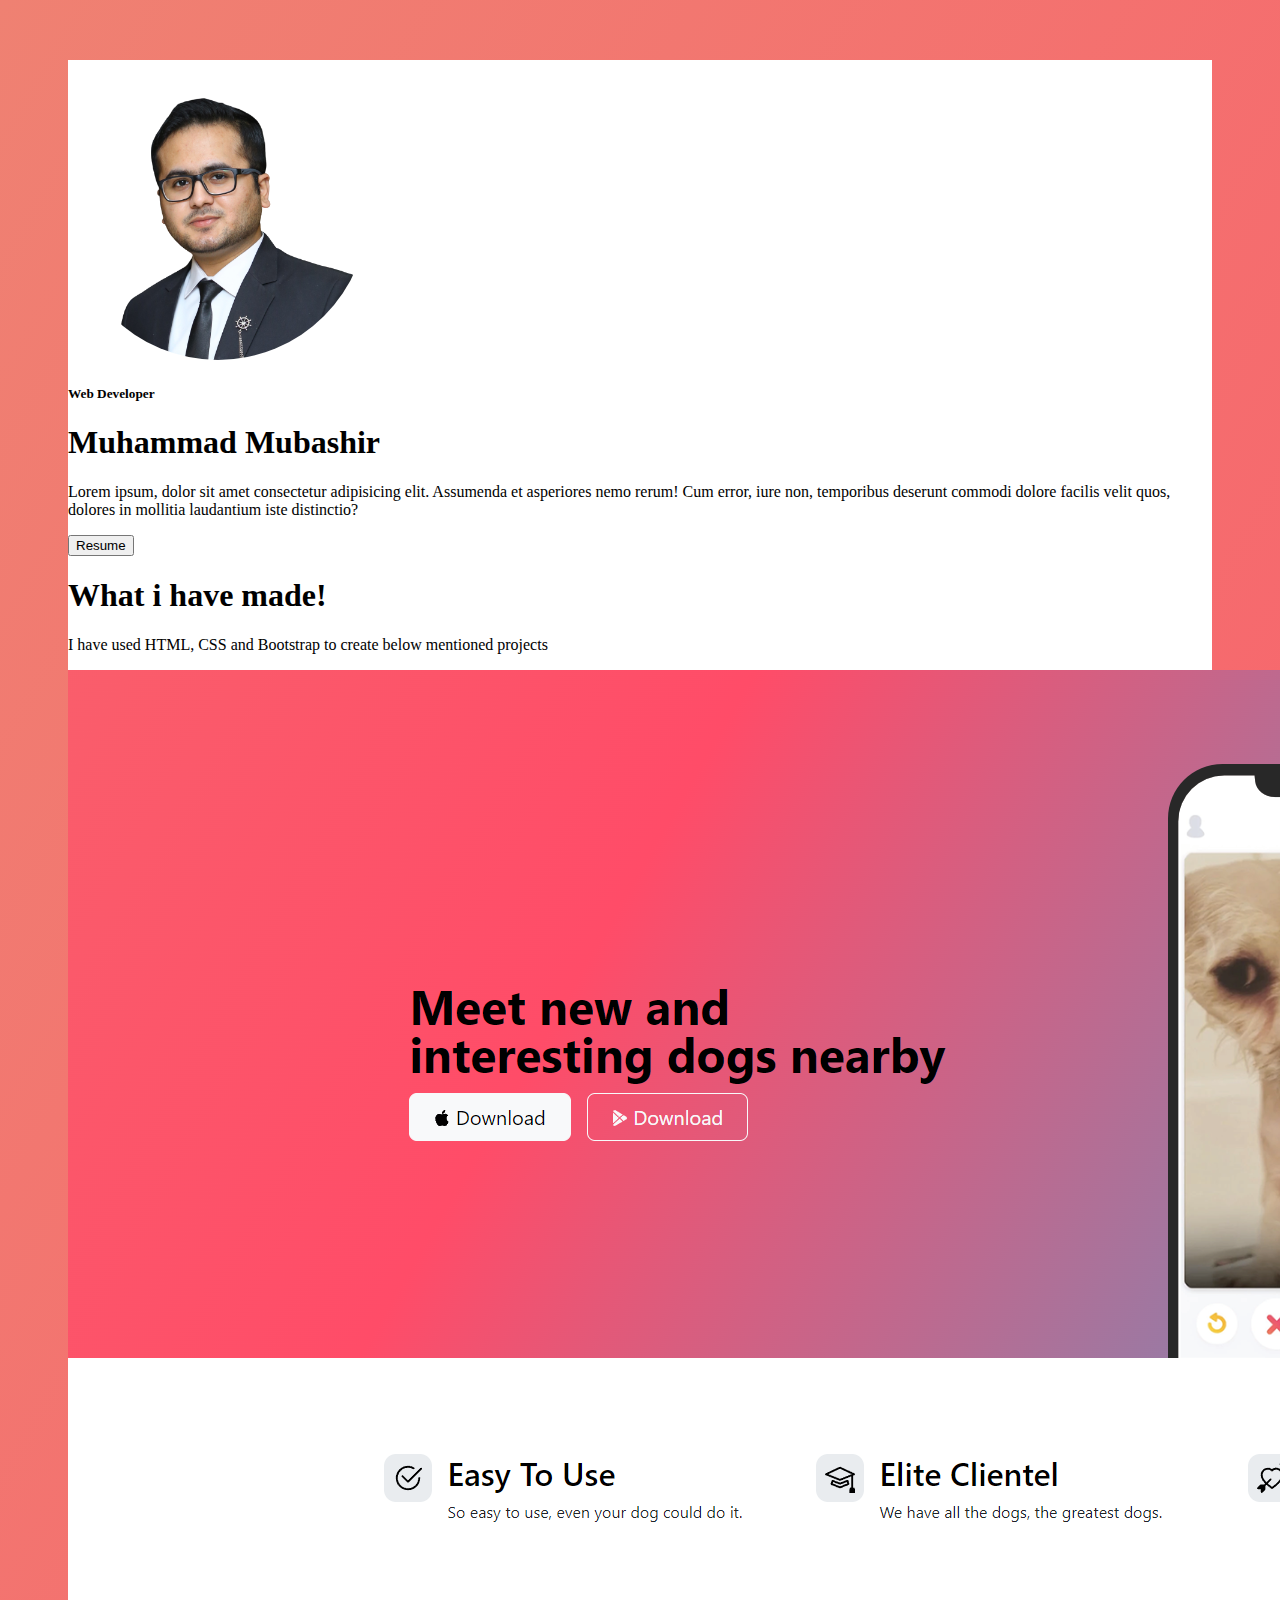
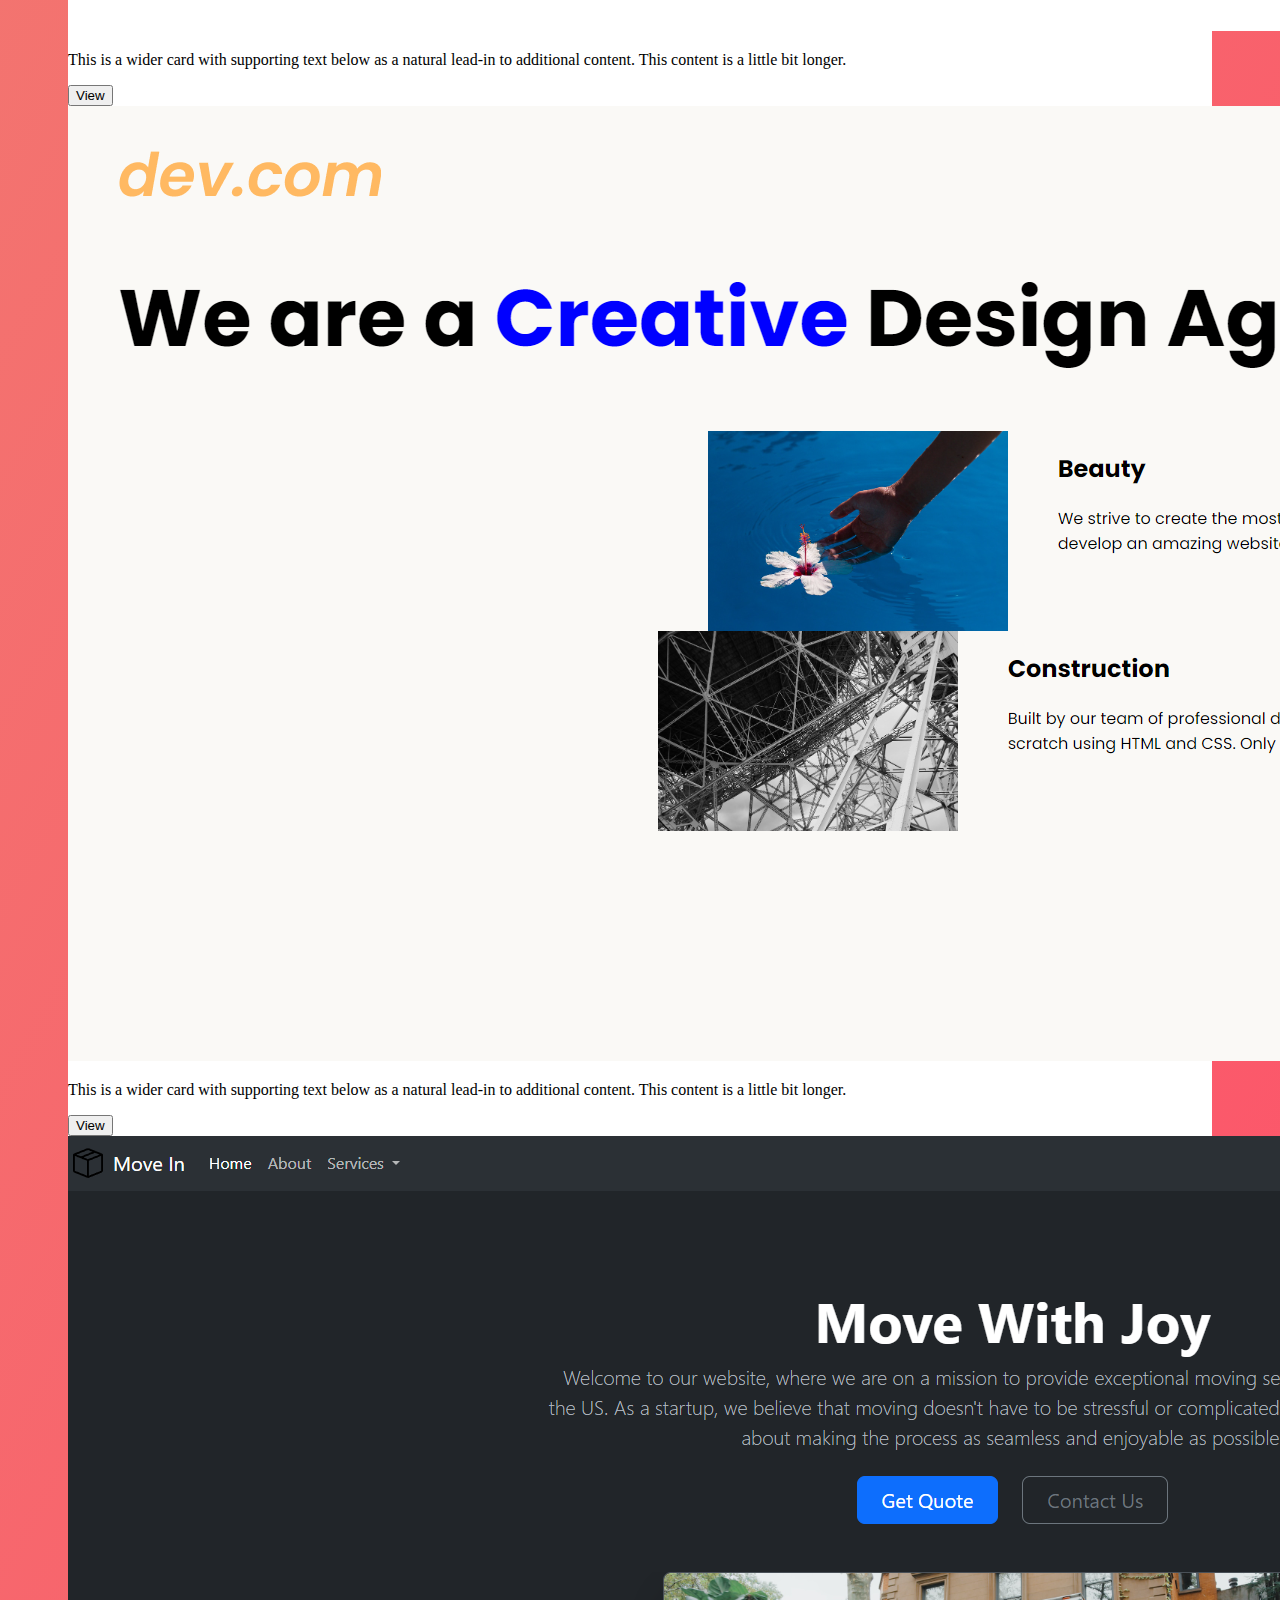
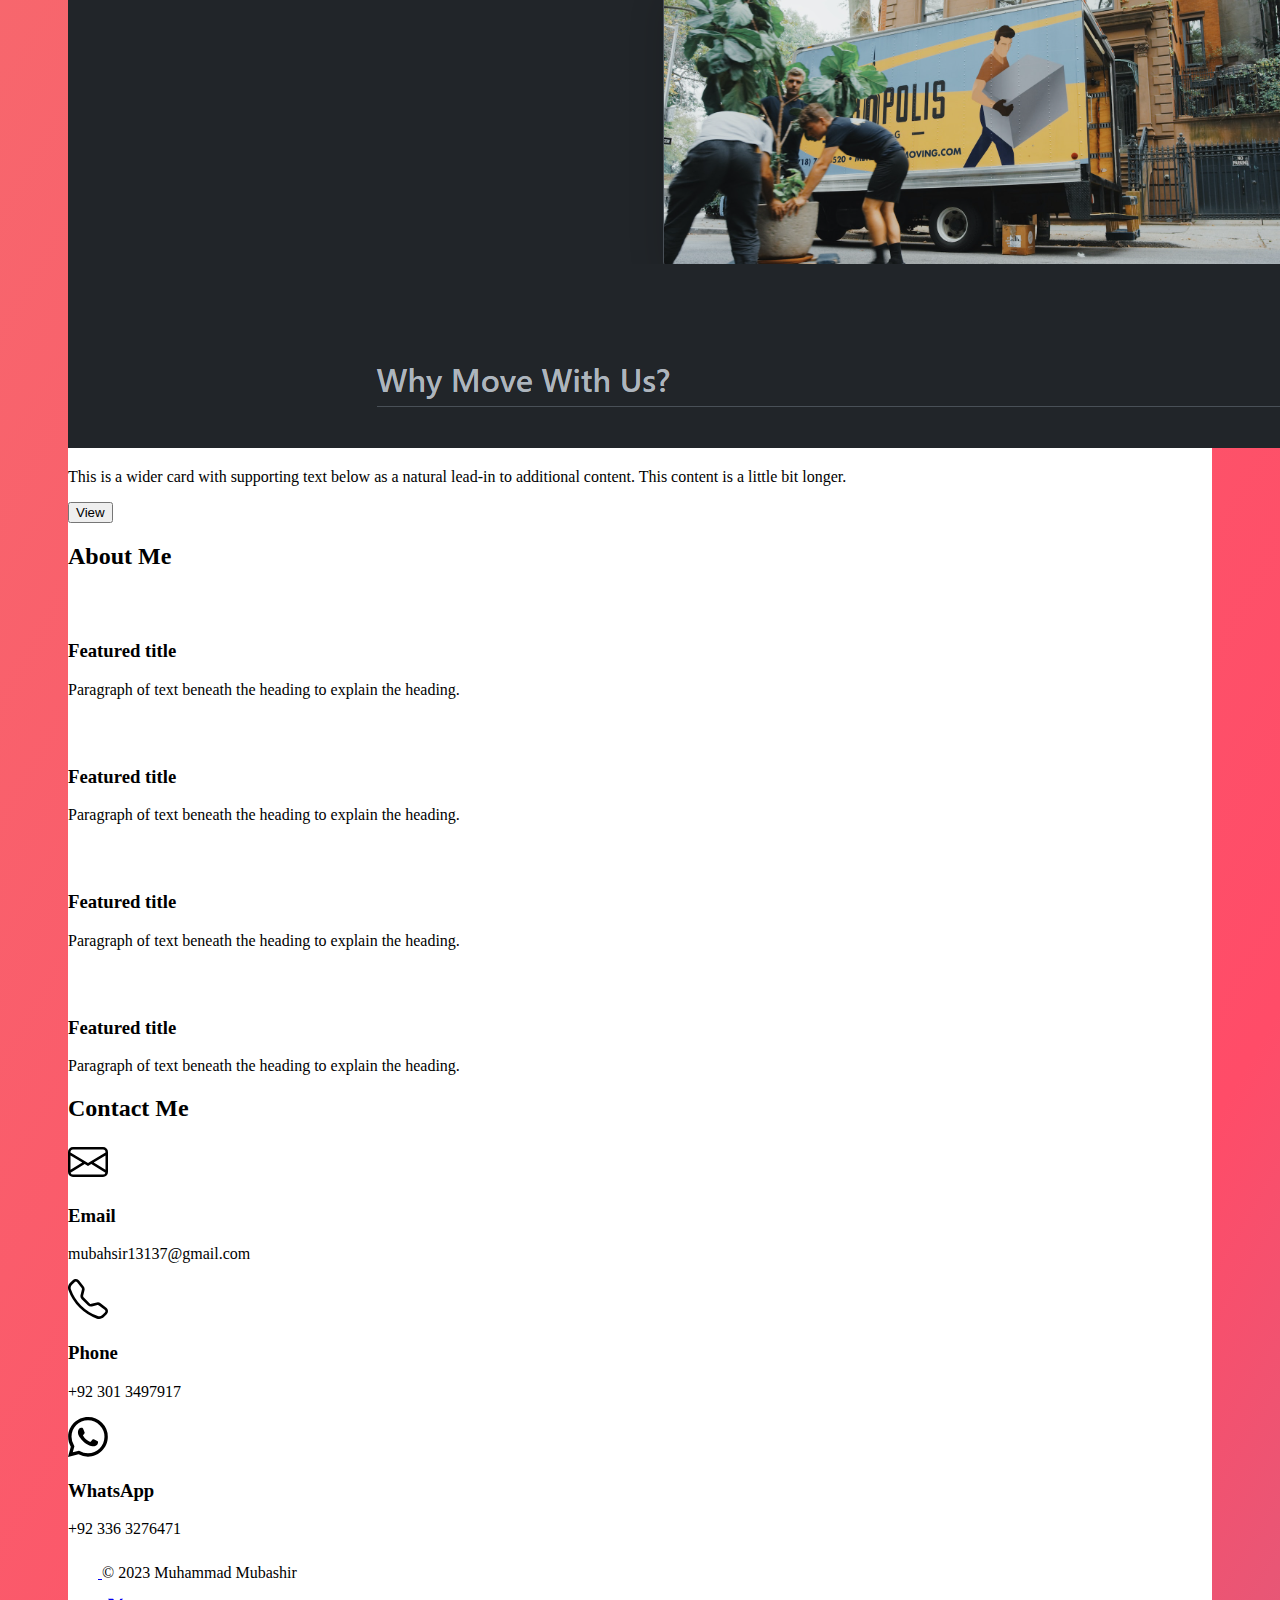
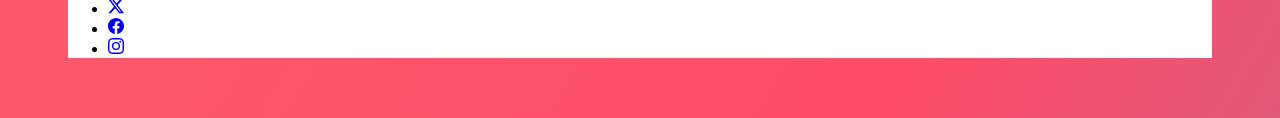
<file: Index.html>
<!DOCTYPE html>
<html lang="en">
<head>
    <meta charset="UTF-8">
    <meta name="viewport" content="width=device-width, initial-scale=1.0">
    <link href="https://cdn.jsdelivr.net/npm/bootstrap@5.3.2/dist/css/bootstrap.min.css" rel="stylesheet" integrity="sha384-T3c6CoIi6uLrA9TneNEoa7RxnatzjcDSCmG1MXxSR1GAsXEV/Dwwykc2MPK8M2HN" crossorigin="anonymous">
    <link rel="preconnect" href="https://fonts.googleapis.com">
    <link rel="preconnect" href="https://fonts.gstatic.com" crossorigin>
    <link href="https://fonts.googleapis.com/css2?family=Caveat&family=Libre+Baskerville&family=Poppins&display=swap" rel="stylesheet">
    <link rel="stylesheet" href="./CSS/Style.css">
    <title>Personal Site</title>
</head>
<body class="gradient-background">

    <div class="main-container">

      <!-- intro -->
      <div class="container col-xxl-8 px-4 py-5">
        <div class="row flex-lg-row-reverse align-items-center g-5 py-5">
          <div class="col-10 col-sm-8 col-lg-6">
            <img src="./Assets/Images/Potrait.png" class="main-potrait d-block mx-lg-auto img-fluid" alt="Bootstrap Themes" width="700" height="500" loading="lazy">
          </div>
          <div class="col-lg-6">
            <h5>Web Developer </h5>
            <h1 class="display-5 fw-bold text-body-emphasis lh-1 mb-3">Muhammad Mubashir </h1>
            <p class="lead">Lorem ipsum, dolor sit amet consectetur adipisicing elit. Assumenda et asperiores nemo rerum! Cum error, iure non, temporibus deserunt commodi dolore facilis velit quos, dolores in mollitia laudantium iste distinctio?</p>
            <div class="d-grid gap-2 d-md-flex justify-content-md-start">
             <a href="./Resources/Resume/index.html"><button type="button" class="btn btn-outline-dark btn-lg px-4 me-md-2">Resume</button></a> 
            </div>
          </div>
        </div>
      </div>

      <!-- projects -->


      <section class="py-0 text-center container">
        <div class="row py-lg-5">
          <div class="col-lg-6 col-md-8 mx-auto">
            <h1 class="fw-light">What i have made!</h1>
            <p class="lead text-body-secondary">I have used HTML, CSS and Bootstrap to create below mentioned projects</p>
    
          </div>
        </div>
      </section>
      <div class="album py-5 mx-3">
        <div class="container">
    
          <div class="row row-cols-1 row-cols-sm-2 row-cols-md-3 g-3">
            <div class="col">
              <div class="card shadow-sm">
                <img src="./Assets/Images/TinDog.png" alt="TinDog Website Project">
                <div class="card-body">
                  <p class="card-text">This is a wider card with supporting text below as a natural lead-in to additional content. This content is a little bit longer.</p>
                  <div class="d-flex justify-content-between align-items-center">
                    <div class="btn-group">
                    <a href="./Resources/11.3 TinDog Project/index.html"><button type="button" class="btn btn-sm btn-outline-secondary">View</button></a>
                    </div>
                  </div>
                </div>
              </div>
            </div>


            <div class="col">
              <div class="card shadow-sm">
                <img  src="./Assets/Images/WebAgency.png" alt="Web Design Agency Art Project">
                <div class="card-body">
                  <p class="card-text">This is a wider card with supporting text below as a natural lead-in to additional content. This content is a little bit longer.</p>
                  <div class="d-flex justify-content-between align-items-center">
                    <div class="btn-group">
                      <a href="./Resources/8.4 Web Design Agency Project/index.html"><button type="button" class="btn btn-sm btn-outline-dark">View</button></a>                    
                    </div>
                  </div>
                </div>
              </div>
            </div>
                    
           
            <div class="col">
              <div class="card shadow-sm">
                <img src="./Assets/Images/MoveIn.png" alt="MoveIn Web Project">
                <div class="card-body">
                  <p class="card-text">This is a wider card with supporting text below as a natural lead-in to additional content. This content is a little bit longer.</p>
                  <div class="d-flex justify-content-between align-items-center">
                    <div class="btn-group">
                      <a href="./Resources/11.2 Bootstrap Components/index.html"><button type="button" class="btn btn-sm btn-outline-secondary">View</button></a>
                    </div>
                  </div>
                </div>
              </div>
            </div>
          </div>
        </div>
      </div>

      <!-- About Me  -->

      <div class="container px-4 py-5" id="icon-grid">
        <h2 class="pb-2 ps-5 border-bottom">About Me</h2>
    
        <div class="row row-cols-1 row-cols-sm-2 row-cols-md-3 row-cols-lg-4 g-4 py-5">
         
          <div class="col d-flex align-items-start">
            <svg class="bi text-body-secondary flex-shrink-0 me-3" width="1.75em" height="1.75em"><use xlink:href="#toggles2"></use></svg>
            <div>
              <h3 class="fw-bold mb-0 fs-4 text-body-emphasis">Featured title</h3>
              <p>Paragraph of text beneath the heading to explain the heading.</p>
            </div>
          </div>
          <div class="col d-flex align-items-start">
            <svg class="bi text-body-secondary flex-shrink-0 me-3" width="1.75em" height="1.75em"><use xlink:href="#toggles2"></use></svg>
            <div>
              <h3 class="fw-bold mb-0 fs-4 text-body-emphasis">Featured title</h3>
              <p>Paragraph of text beneath the heading to explain the heading.</p>
            </div>
          </div>
          <div class="col d-flex align-items-start">
            <svg class="bi text-body-secondary flex-shrink-0 me-3" width="1.75em" height="1.75em"><use xlink:href="#geo-fill"></use></svg>
            <div>
              <h3 class="fw-bold mb-0 fs-4 text-body-emphasis">Featured title</h3>
              <p>Paragraph of text beneath the heading to explain the heading.</p>
            </div>
          </div>
          <div class="col d-flex align-items-start">
            <svg class="bi text-body-secondary flex-shrink-0 me-3" width="1.75em" height="1.75em"><use xlink:href="#tools"></use></svg>
            <div>
              <h3 class="fw-bold mb-0 fs-4 text-body-emphasis">Featured title</h3>
              <p>Paragraph of text beneath the heading to explain the heading.</p>
            </div>
          </div>
        </div>
      </div>

      <!-- contact me  -->
      <div class="container px-4 py-5" id="hanging-icons">
        <h2 class="pb-2 ps-5 border-bottom">Contact Me</h2>
        <div class="row g-4 py-4 px-5 row-cols-1 row-cols-lg-3">
         
          <div class="col d-flex align-items-start">
            <div class="icon-square text-body-emphasis d-inline-flex align-items-center justify-content-center fs-4 flex-shrink-0 me-3">
              <svg xmlns="http://www.w3.org/2000/svg" width="40" height="40" fill="currentColor" class="bi bi-envelope" viewBox="0 0 16 16">
                <path d="M0 4a2 2 0 0 1 2-2h12a2 2 0 0 1 2 2v8a2 2 0 0 1-2 2H2a2 2 0 0 1-2-2V4Zm2-1a1 1 0 0 0-1 1v.217l7 4.2 7-4.2V4a1 1 0 0 0-1-1H2Zm13 2.383-4.708 2.825L15 11.105V5.383Zm-.034 6.876-5.64-3.471L8 9.583l-1.326-.795-5.64 3.47A1 1 0 0 0 2 13h12a1 1 0 0 0 .966-.741ZM1 11.105l4.708-2.897L1 5.383v5.722Z"/>
              </svg>
            </div>
            <div>
              <h3 class="fs-2 text-body-emphasis">Email</h3>
              <p>mubahsir13137@gmail.com</p>
            </div>
          </div>

          
          <div class="col d-flex align-items-start">
            <div class="icon-square text-body-emphasis d-inline-flex align-items-center justify-content-center fs-4 flex-shrink-0 me-3">
              <svg xmlns="http://www.w3.org/2000/svg" width="40" height="40" fill="currentColor" class="bi bi-telephone" viewBox="0 0 16 16">
                <path d="M3.654 1.328a.678.678 0 0 0-1.015-.063L1.605 2.3c-.483.484-.661 1.169-.45 1.77a17.568 17.568 0 0 0 4.168 6.608 17.569 17.569 0 0 0 6.608 4.168c.601.211 1.286.033 1.77-.45l1.034-1.034a.678.678 0 0 0-.063-1.015l-2.307-1.794a.678.678 0 0 0-.58-.122l-2.19.547a1.745 1.745 0 0 1-1.657-.459L5.482 8.062a1.745 1.745 0 0 1-.46-1.657l.548-2.19a.678.678 0 0 0-.122-.58L3.654 1.328zM1.884.511a1.745 1.745 0 0 1 2.612.163L6.29 2.98c.329.423.445.974.315 1.494l-.547 2.19a.678.678 0 0 0 .178.643l2.457 2.457a.678.678 0 0 0 .644.178l2.189-.547a1.745 1.745 0 0 1 1.494.315l2.306 1.794c.829.645.905 1.87.163 2.611l-1.034 1.034c-.74.74-1.846 1.065-2.877.702a18.634 18.634 0 0 1-7.01-4.42 18.634 18.634 0 0 1-4.42-7.009c-.362-1.03-.037-2.137.703-2.877L1.885.511z"/>
              </svg>
            </div>
            <div>
              <h3 class="fs-2 text-body-emphasis">Phone </h3>
              <p>+92 301 3497917</p>
            </div> 
          </div>

          <div class="col d-flex align-items-start">
            <div class="icon-square text-body-emphasis d-inline-flex align-items-center justify-content-center fs-4 flex-shrink-0 me-3">
              <svg xmlns="http://www.w3.org/2000/svg" width="40" height="40" fill="currentColor" class="bi bi-whatsapp" viewBox="0 0 16 16">
                <path d="M13.601 2.326A7.854 7.854 0 0 0 7.994 0C3.627 0 .068 3.558.064 7.926c0 1.399.366 2.76 1.057 3.965L0 16l4.204-1.102a7.933 7.933 0 0 0 3.79.965h.004c4.368 0 7.926-3.558 7.93-7.93A7.898 7.898 0 0 0 13.6 2.326zM7.994 14.521a6.573 6.573 0 0 1-3.356-.92l-.24-.144-2.494.654.666-2.433-.156-.251a6.56 6.56 0 0 1-1.007-3.505c0-3.626 2.957-6.584 6.591-6.584a6.56 6.56 0 0 1 4.66 1.931 6.557 6.557 0 0 1 1.928 4.66c-.004 3.639-2.961 6.592-6.592 6.592zm3.615-4.934c-.197-.099-1.17-.578-1.353-.646-.182-.065-.315-.099-.445.099-.133.197-.513.646-.627.775-.114.133-.232.148-.43.05-.197-.1-.836-.308-1.592-.985-.59-.525-.985-1.175-1.103-1.372-.114-.198-.011-.304.088-.403.087-.088.197-.232.296-.346.1-.114.133-.198.198-.33.065-.134.034-.248-.015-.347-.05-.099-.445-1.076-.612-1.47-.16-.389-.323-.335-.445-.34-.114-.007-.247-.007-.38-.007a.729.729 0 0 0-.529.247c-.182.198-.691.677-.691 1.654 0 .977.71 1.916.81 2.049.098.133 1.394 2.132 3.383 2.992.47.205.84.326 1.129.418.475.152.904.129 1.246.08.38-.058 1.171-.48 1.338-.943.164-.464.164-.86.114-.943-.049-.084-.182-.133-.38-.232z"/>
              </svg>
            </div>
            <div>
              <h3 class="fs-2 text-body-emphasis">WhatsApp</h3>
              <p>+92 336 3276471</p>
            </div>
          
        </div>
      </div>


      <!-- footer  -->

      <div class="container">
        <footer class="d-flex flex-wrap justify-content-between align-items-center py-3 my-4 border-top">
          <div class="col-md-4 d-flex align-items-center">
            <a href="/" class="mb-3 me-2 mb-md-0 text-body-secondary text-decoration-none lh-1">
              <svg class="bi" width="30" height="24"><use xlink:href="#bootstrap"></use></svg>
            </a>
            <span class="mb-3 mb-md-0 text-body-secondary">© 2023 Muhammad Mubashir</span>
          </div>
      
          <ul class="nav col-md-4 justify-content-end list-unstyled d-flex">
            <li class="me-3"><a class="text-body-secondary" href="#"><svg xmlns="http://www.w3.org/2000/svg" width="16" height="16" fill="currentColor" class="bi bi-twitter-x" viewBox="0 0 16 16">
              <path d="M12.6.75h2.454l-5.36 6.142L16 15.25h-4.937l-3.867-5.07-4.425 5.07H.316l5.733-6.57L0 .75h5.063l3.495 4.633L12.601.75Zm-.86 13.028h1.36L4.323 2.145H2.865l8.875 11.633Z"/>
            </svg></a></li>
            <li class="me-3"><a class="text-body-secondary" href="#"><svg xmlns="http://www.w3.org/2000/svg" width="16" height="16" fill="currentColor" class="bi bi-facebook" viewBox="0 0 16 16">
              <path d="M16 8.049c0-4.446-3.582-8.05-8-8.05C3.58 0-.002 3.603-.002 8.05c0 4.017 2.926 7.347 6.75 7.951v-5.625h-2.03V8.05H6.75V6.275c0-2.017 1.195-3.131 3.022-3.131.876 0 1.791.157 1.791.157v1.98h-1.009c-.993 0-1.303.621-1.303 1.258v1.51h2.218l-.354 2.326H9.25V16c3.824-.604 6.75-3.934 6.75-7.951z"/>
            </svg></a></li>
            <li class="me-3"><a class="text-body-secondary" href="#"><svg xmlns="http://www.w3.org/2000/svg" width="16" height="16" fill="currentColor" class="bi bi-instagram" viewBox="0 0 16 16">
              <path d="M8 0C5.829 0 5.556.01 4.703.048 3.85.088 3.269.222 2.76.42a3.917 3.917 0 0 0-1.417.923A3.927 3.927 0 0 0 .42 2.76C.222 3.268.087 3.85.048 4.7.01 5.555 0 5.827 0 8.001c0 2.172.01 2.444.048 3.297.04.852.174 1.433.372 1.942.205.526.478.972.923 1.417.444.445.89.719 1.416.923.51.198 1.09.333 1.942.372C5.555 15.99 5.827 16 8 16s2.444-.01 3.298-.048c.851-.04 1.434-.174 1.943-.372a3.916 3.916 0 0 0 1.416-.923c.445-.445.718-.891.923-1.417.197-.509.332-1.09.372-1.942C15.99 10.445 16 10.173 16 8s-.01-2.445-.048-3.299c-.04-.851-.175-1.433-.372-1.941a3.926 3.926 0 0 0-.923-1.417A3.911 3.911 0 0 0 13.24.42c-.51-.198-1.092-.333-1.943-.372C10.443.01 10.172 0 7.998 0h.003zm-.717 1.442h.718c2.136 0 2.389.007 3.232.046.78.035 1.204.166 1.486.275.373.145.64.319.92.599.28.28.453.546.598.92.11.281.24.705.275 1.485.039.843.047 1.096.047 3.231s-.008 2.389-.047 3.232c-.035.78-.166 1.203-.275 1.485a2.47 2.47 0 0 1-.599.919c-.28.28-.546.453-.92.598-.28.11-.704.24-1.485.276-.843.038-1.096.047-3.232.047s-2.39-.009-3.233-.047c-.78-.036-1.203-.166-1.485-.276a2.478 2.478 0 0 1-.92-.598 2.48 2.48 0 0 1-.6-.92c-.109-.281-.24-.705-.275-1.485-.038-.843-.046-1.096-.046-3.233 0-2.136.008-2.388.046-3.231.036-.78.166-1.204.276-1.486.145-.373.319-.64.599-.92.28-.28.546-.453.92-.598.282-.11.705-.24 1.485-.276.738-.034 1.024-.044 2.515-.045v.002zm4.988 1.328a.96.96 0 1 0 0 1.92.96.96 0 0 0 0-1.92zm-4.27 1.122a4.109 4.109 0 1 0 0 8.217 4.109 4.109 0 0 0 0-8.217zm0 1.441a2.667 2.667 0 1 1 0 5.334 2.667 2.667 0 0 1 0-5.334z"/>
            </svg></a></li>
          </ul>
        </footer>
      </div>

    </div>

    <!-- About Me -->
    

    <!-- Hero Section for Information About me -->

    <!-- A resume page about skill, experience and education -->

    <!-- Past Projects -->
    <!-- About Section -->
    <!-- Contact Section -->

    
<script src="https://cdn.jsdelivr.net/npm/bootstrap@5.3.2/dist/js/bootstrap.bundle.min.js" integrity="sha384-C6RzsynM9kWDrMNeT87bh95OGNyZPhcTNXj1NW7RuBCsyN/o0jlpcV8Qyq46cDfL" crossorigin="anonymous"></script>
</body>
</html>
</file>
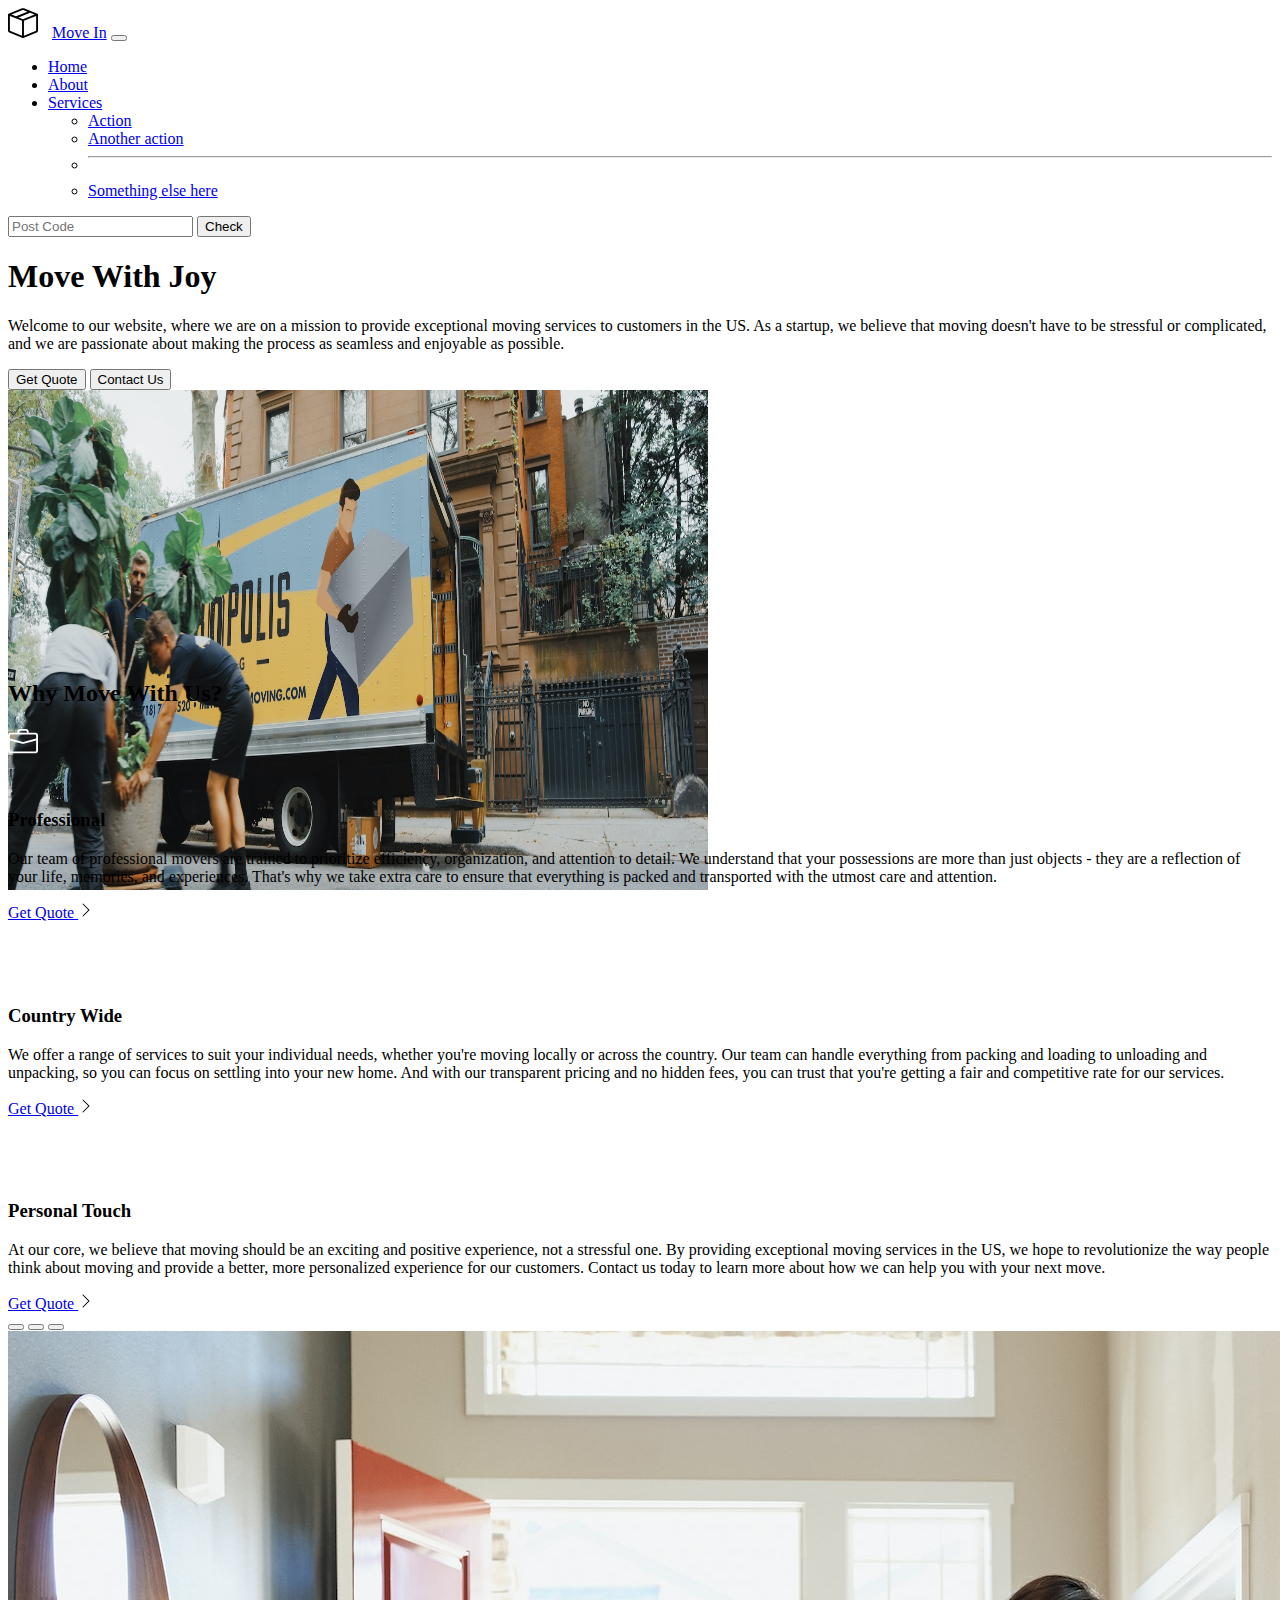
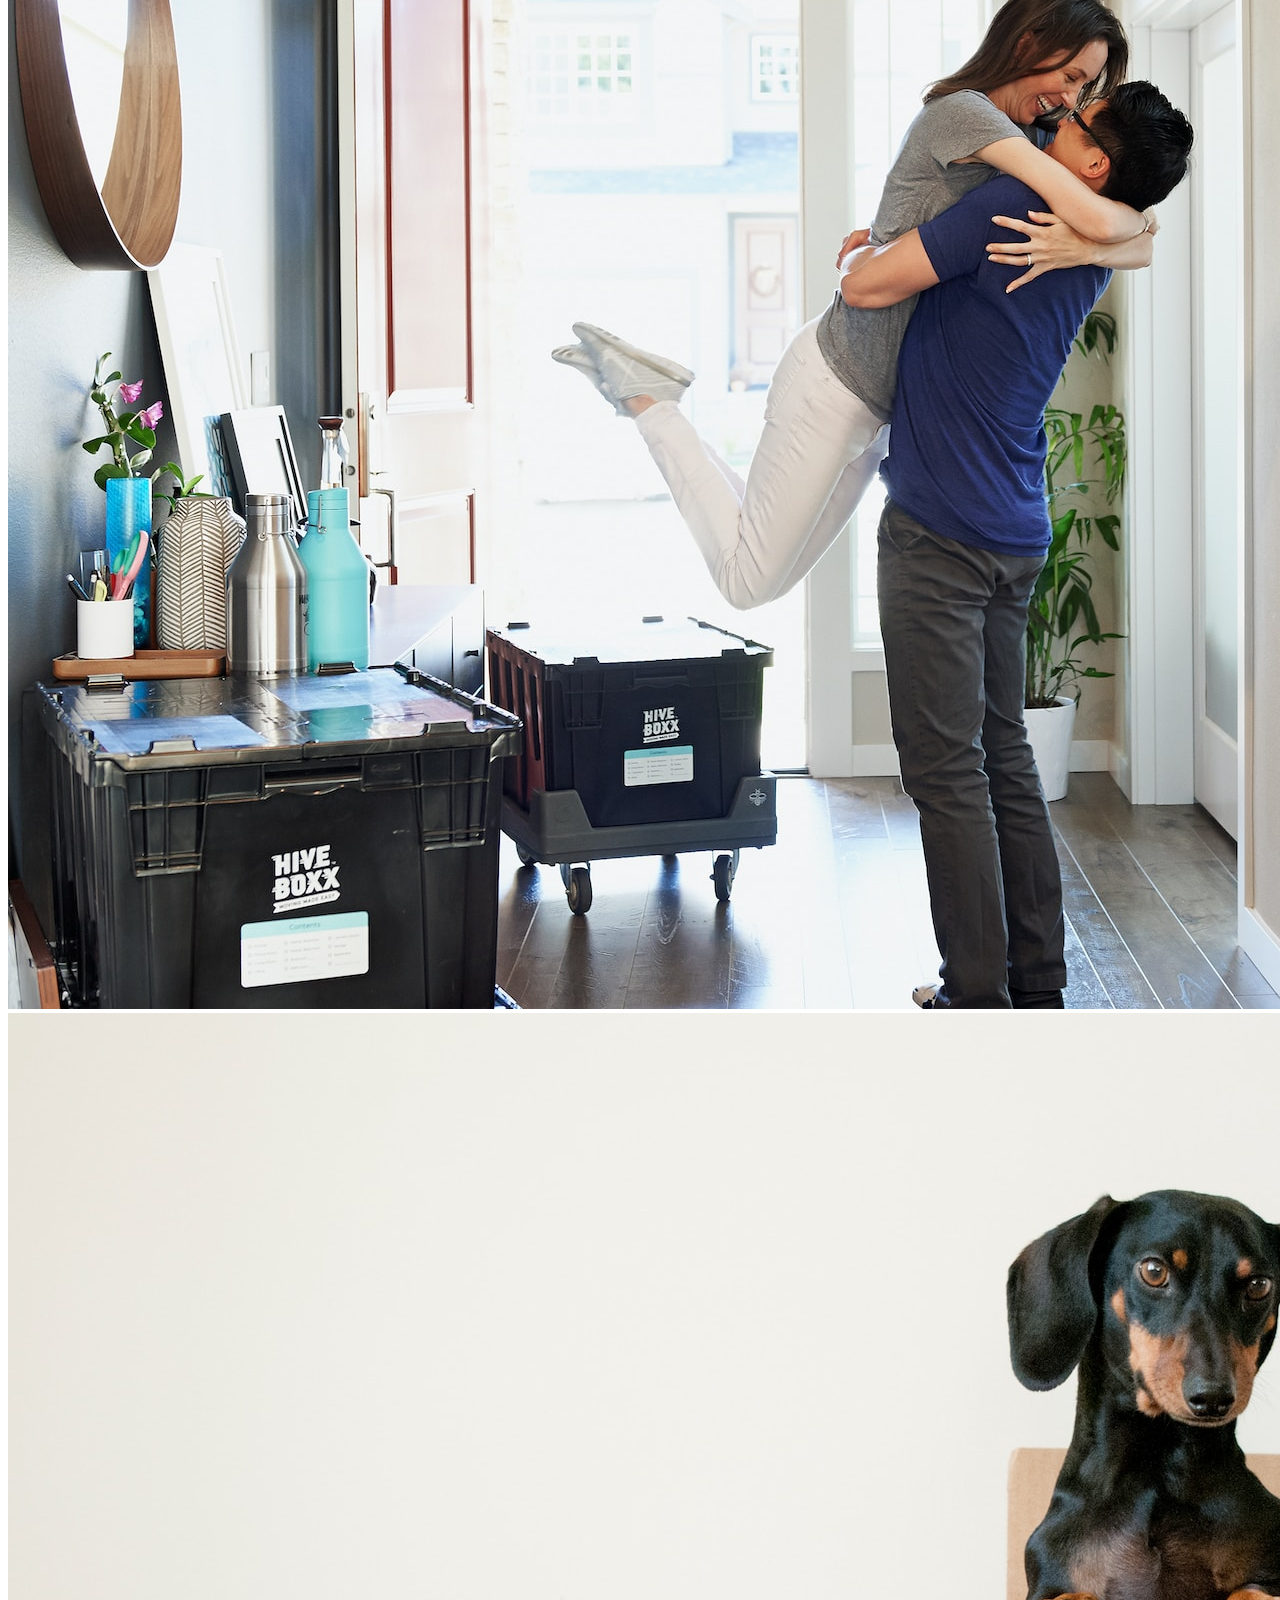
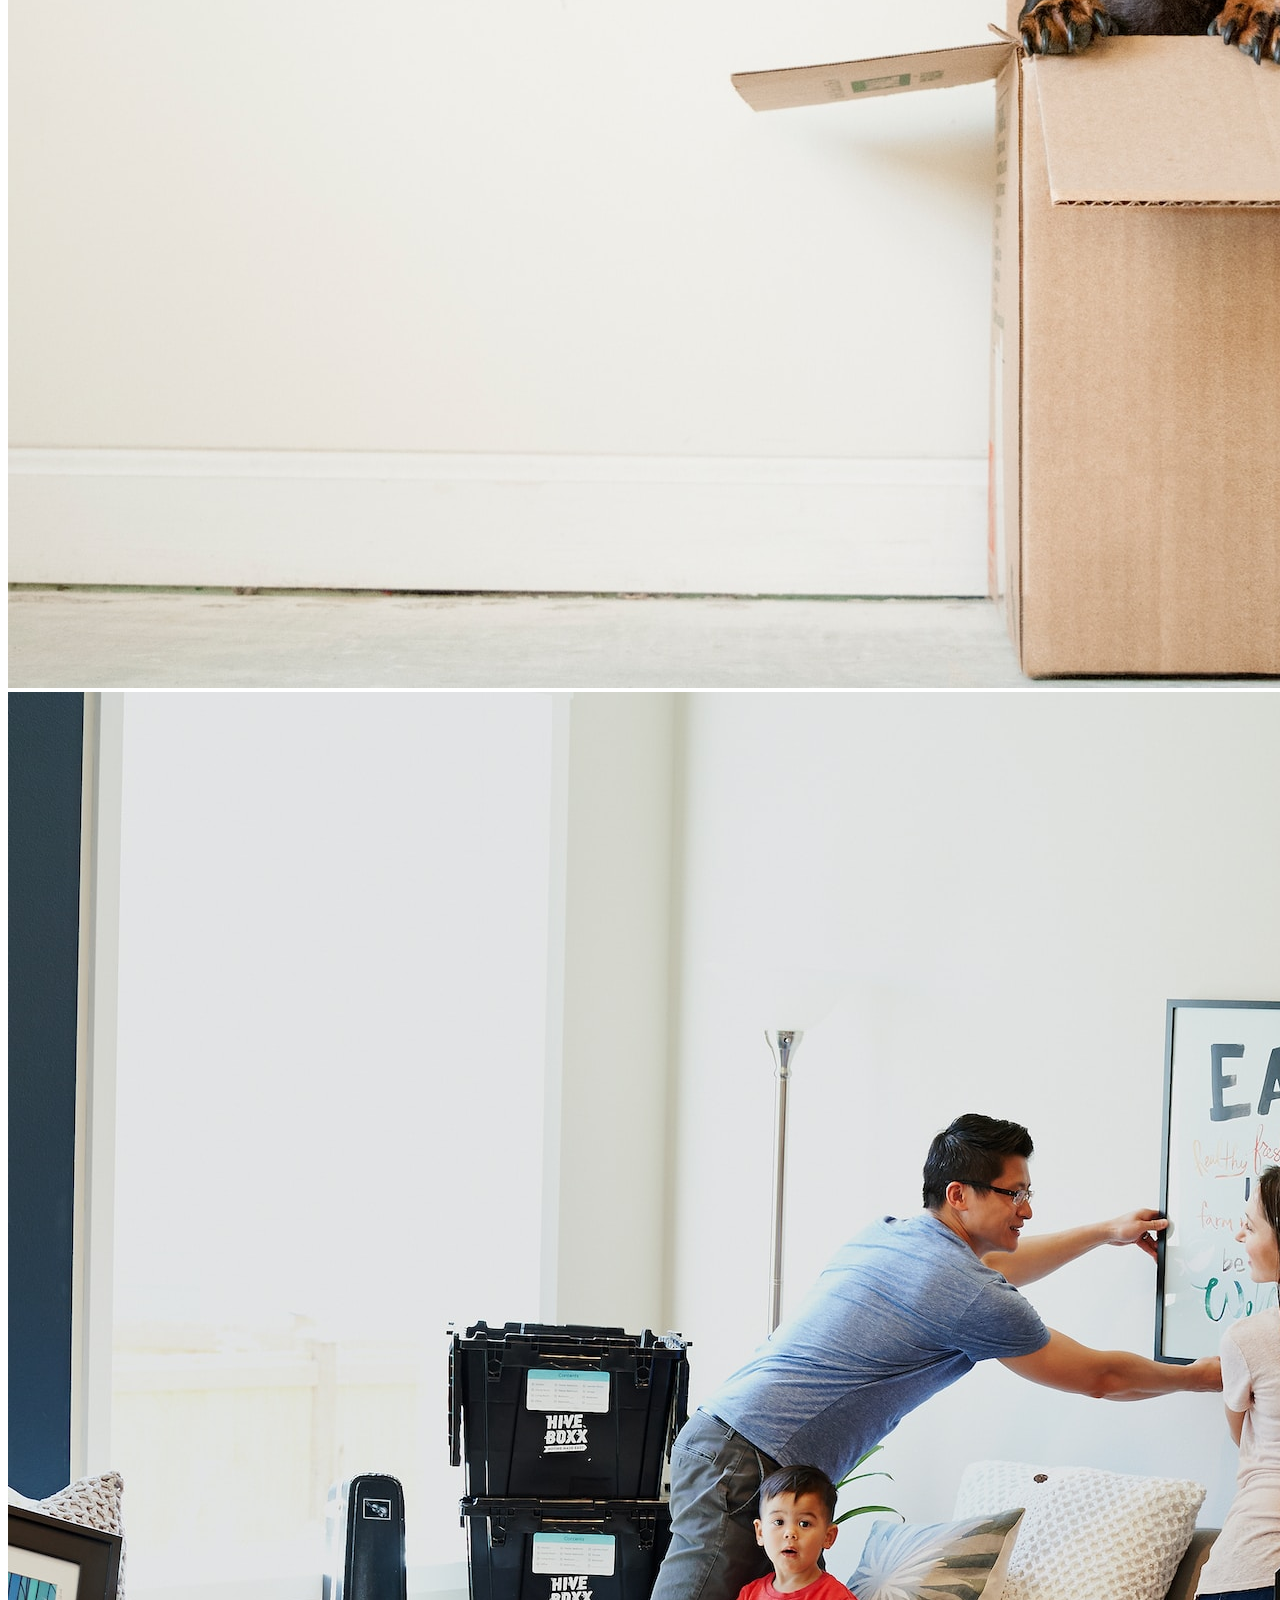
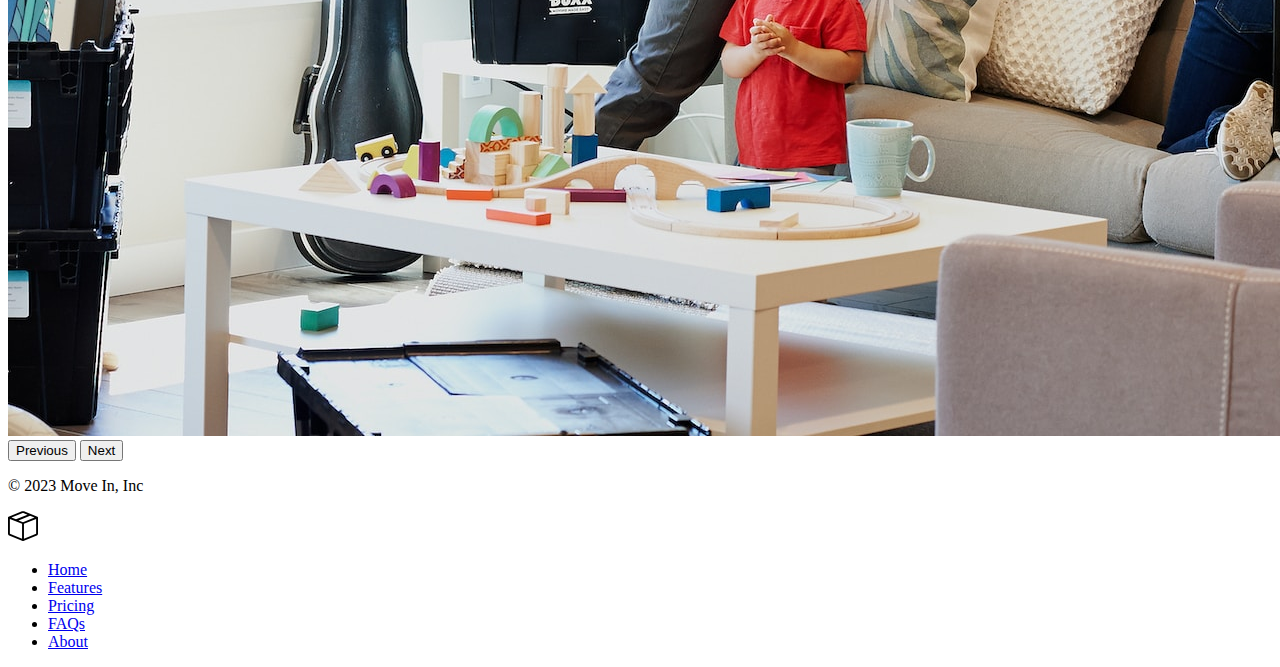
<file: Resources/11.2 Bootstrap Components/index.html>
<!DOCTYPE html>
<html lang="en" data-bs-theme="dark">

<head>
  <meta charset="UTF-8">
  <meta name="viewport" content="width=device-width, initial-scale=1.0">
  <title>Bootstrap Components</title>
  <link href="https://cdn.jsdelivr.net/npm/bootstrap@5.3.0-alpha2/dist/css/bootstrap.min.css" rel="stylesheet"
    integrity="sha384-aFq/bzH65dt+w6FI2ooMVUpc+21e0SRygnTpmBvdBgSdnuTN7QbdgL+OapgHtvPp" crossorigin="anonymous">
  <style>

    .navbar-brand{
      padding-left: 10px;
    }

    .feature-icon{
      border-radius: .75rem;
      height: 4rem;
      width: 4rem;
    }

  </style>
</head>

<body>

  <!-- Navigation Bar -->

  <nav class="navbar navbar-expand-lg bg-body-tertiary">
    <div class="container-fluid">
      <img src="box-seam.svg" height="30px" alt="MoveIn Brand Logo">
      <a class="navbar-brand" href="#">Move In</a>
      <button class="navbar-toggler" type="button" data-bs-toggle="collapse" data-bs-target="#navbarSupportedContent" aria-controls="navbarSupportedContent" aria-expanded="false" aria-label="Toggle navigation">
        <span class="navbar-toggler-icon"></span>
      </button>
      <div class="collapse navbar-collapse" id="navbarSupportedContent">
        <ul class="navbar-nav me-auto mb-2 mb-lg-0">
          <li class="nav-item">
            <a class="nav-link active" aria-current="page" href="#">Home</a>
          </li>
          <li class="nav-item">
            <a class="nav-link" href="#">About</a>
          </li>
          <li class="nav-item dropdown">
            <a class="nav-link dropdown-toggle" href="#" role="button" data-bs-toggle="dropdown" aria-expanded="false">
              Services
            </a>
            <ul class="dropdown-menu">
              <li><a class="dropdown-item" href="#">Action</a></li>
              <li><a class="dropdown-item" href="#">Another action</a></li>
              <li><hr class="dropdown-divider"></li>
              <li><a class="dropdown-item" href="#">Something else here</a></li>
            </ul>
          </li>

        </ul>
        <form class="d-flex" role="search">
          <input class="form-control me-2" type="search" placeholder="Post Code" aria-label="Search">
          <button class="btn btn-outline-success" type="submit">Check</button>
        </form>
      </div>
    </div>
  </nav>

  <!-- The Center Part -->
  <div class="px-4 pt-5 my-5 text-center ">
    <h1 class="display-4 fw-bold text-body-emphasis">Move With Joy</h1>
    <div class="col-lg-6 mx-auto">
      <p class="lead mb-4">Welcome to our website, where we are on a mission to provide exceptional moving services to customers in the US. As a startup, we believe that moving doesn't have to be stressful or complicated, and we are passionate about making the process as seamless and enjoyable as possible.</p>
      <div class="d-grid gap-2 d-sm-flex justify-content-sm-center mb-5">
        <button type="button" class="btn btn-primary btn-lg px-4 me-sm-3">Get Quote</button>
        <button type="button" class="btn btn-outline-secondary btn-lg px-4">Contact Us</button>
      </div>
    </div>
    <div class="overflow-hidden" style="max-height: 30vh;">
      <div class="container px-5">
        <img src="moving-van.jpg" class="img-fluid border rounded-3 shadow-lg mb-4" alt="Helping Moving In" width="700" height="500" loading="lazy">
      </div>
    </div>
  </div>


  <!-- Why Moving with us part -->

  <div class="container px-4 py-5" id="featured-3">
    <h2 class="pb-2 border-bottom">Why Move With Us?</h2>
    <div class="row g-4 py-5 row-cols-1 row-cols-lg-3">
      <div class="feature col">
        <div class="feature-icon d-inline-flex align-items-center justify-content-center text-bg-primary bg-gradient fs-2 mb-3">
          <img src="briefcase.svg" height="30px" alt="Briefcase">
        </div>
        <h3 class="fs-2 text-body-emphasis">Professional</h3>
        <p>Our team of professional movers are trained to prioritize efficiency, organization, and attention to detail. We understand that your possessions are more than just objects - they are a reflection of your life, memories, and experiences. That's why we take extra care to ensure that everything is packed and transported with the utmost care and attention.</p>
        <a href="#" class="icon-link">
          Get Quote
          <img src="chevron-right.svg"  alt="chevron right">
        </a>
      </div>
      <div class="feature col">
        <div class="feature-icon d-inline-flex align-items-center justify-content-center text-bg-primary bg-gradient fs-2 mb-3">
          <img src="bus-front.svg" height="30px" alt="Bus icon">
        </div>
        <h3 class="fs-2 text-body-emphasis">Country Wide</h3>
        <p>We offer a range of services to suit your individual needs, whether you're moving locally or across the country. Our team can handle everything from packing and loading to unloading and unpacking, so you can focus on settling into your new home. And with our transparent pricing and no hidden fees, you can trust that you're getting a fair and competitive rate for our services.</p>
        <a href="#" class="icon-link">
          Get Quote
          <img src="chevron-right.svg" alt="chevron right">
        </a>
      </div>
      <div class="feature col">
        <div class="feature-icon d-inline-flex align-items-center justify-content-center text-bg-primary bg-gradient fs-2 mb-3">
          <img src="chat-square-heart.svg" height="30px" alt="Chat">
        </div>
        <h3 class="fs-2 text-body-emphasis">Personal Touch</h3>
        <p>At our core, we believe that moving should be an exciting and positive experience, not a stressful one. By providing exceptional moving services in the US, we hope to revolutionize the way people think about moving and provide a better, more personalized experience for our customers. Contact us today to learn more about how we can help you with your next move.</p>
        <a href="#" class="icon-link">
          Get Quote
          <img src="chevron-right.svg"  alt="chevron right">
        </a>
      </div>
    </div>
  </div>

  <!-- Carousel -->
<div class="container">
  <div id="carouselExampleIndicators" class="carousel slide">
    <div class="carousel-indicators">
      <button type="button" data-bs-target="#carouselExampleIndicators" data-bs-slide-to="0" class="active" aria-current="true" aria-label="Slide 1"></button>
      <button type="button" data-bs-target="#carouselExampleIndicators" data-bs-slide-to="1" aria-label="Slide 2"></button>
      <button type="button" data-bs-target="#carouselExampleIndicators" data-bs-slide-to="2" aria-label="Slide 3"></button>
    </div>
    <div class="carousel-inner">
      <div class="carousel-item active">
        <img src="couple.jpg" class="d-block w-100" alt="Couple">
      </div>
      <div class="carousel-item">
        <img src="dog.jpg" class="d-block w-100" alt="Dog">
      </div>
      <div class="carousel-item">
        <img src="family.jpg" class="d-block w-100" alt="family">
      </div>
    </div>
    <button class="carousel-control-prev" type="button" data-bs-target="#carouselExampleIndicators" data-bs-slide="prev">
      <span class="carousel-control-prev-icon" aria-hidden="true"></span>
      <span class="visually-hidden">Previous</span>
    </button>
    <button class="carousel-control-next" type="button" data-bs-target="#carouselExampleIndicators" data-bs-slide="next">
      <span class="carousel-control-next-icon" aria-hidden="true"></span>
      <span class="visually-hidden">Next</span>
    </button>
  </div>
</div>

<!-- Footer Section -->
<div class="container">
  <footer class="d-flex flex-wrap justify-content-between align-items-center py-3 my-4 border-top">
    <p class="col-md-4 mb-0 text-body-secondary">© 2023 Move In, Inc</p>

    <a href="/" class="col-md-4 d-flex align-items-center justify-content-center mb-3 mb-md-0 me-md-auto link-body-emphasis text-decoration-none">
      <img src="box-seam.svg" height="30px" alt="">
    </a>

    <ul class="nav col-md-4 justify-content-end">
      <li class="nav-item"><a href="#" class="nav-link px-2 text-body-secondary">Home</a></li>
      <li class="nav-item"><a href="#" class="nav-link px-2 text-body-secondary">Features</a></li>
      <li class="nav-item"><a href="#" class="nav-link px-2 text-body-secondary">Pricing</a></li>
      <li class="nav-item"><a href="#" class="nav-link px-2 text-body-secondary">FAQs</a></li>
      <li class="nav-item"><a href="#" class="nav-link px-2 text-body-secondary">About</a></li>
    </ul>
  </footer>
</div>

  <script src="https://cdn.jsdelivr.net/npm/bootstrap@5.3.2/dist/js/bootstrap.bundle.min.js" integrity="sha384-C6RzsynM9kWDrMNeT87bh95OGNyZPhcTNXj1NW7RuBCsyN/o0jlpcV8Qyq46cDfL" crossorigin="anonymous"></script>
</body>

</html>
</file>
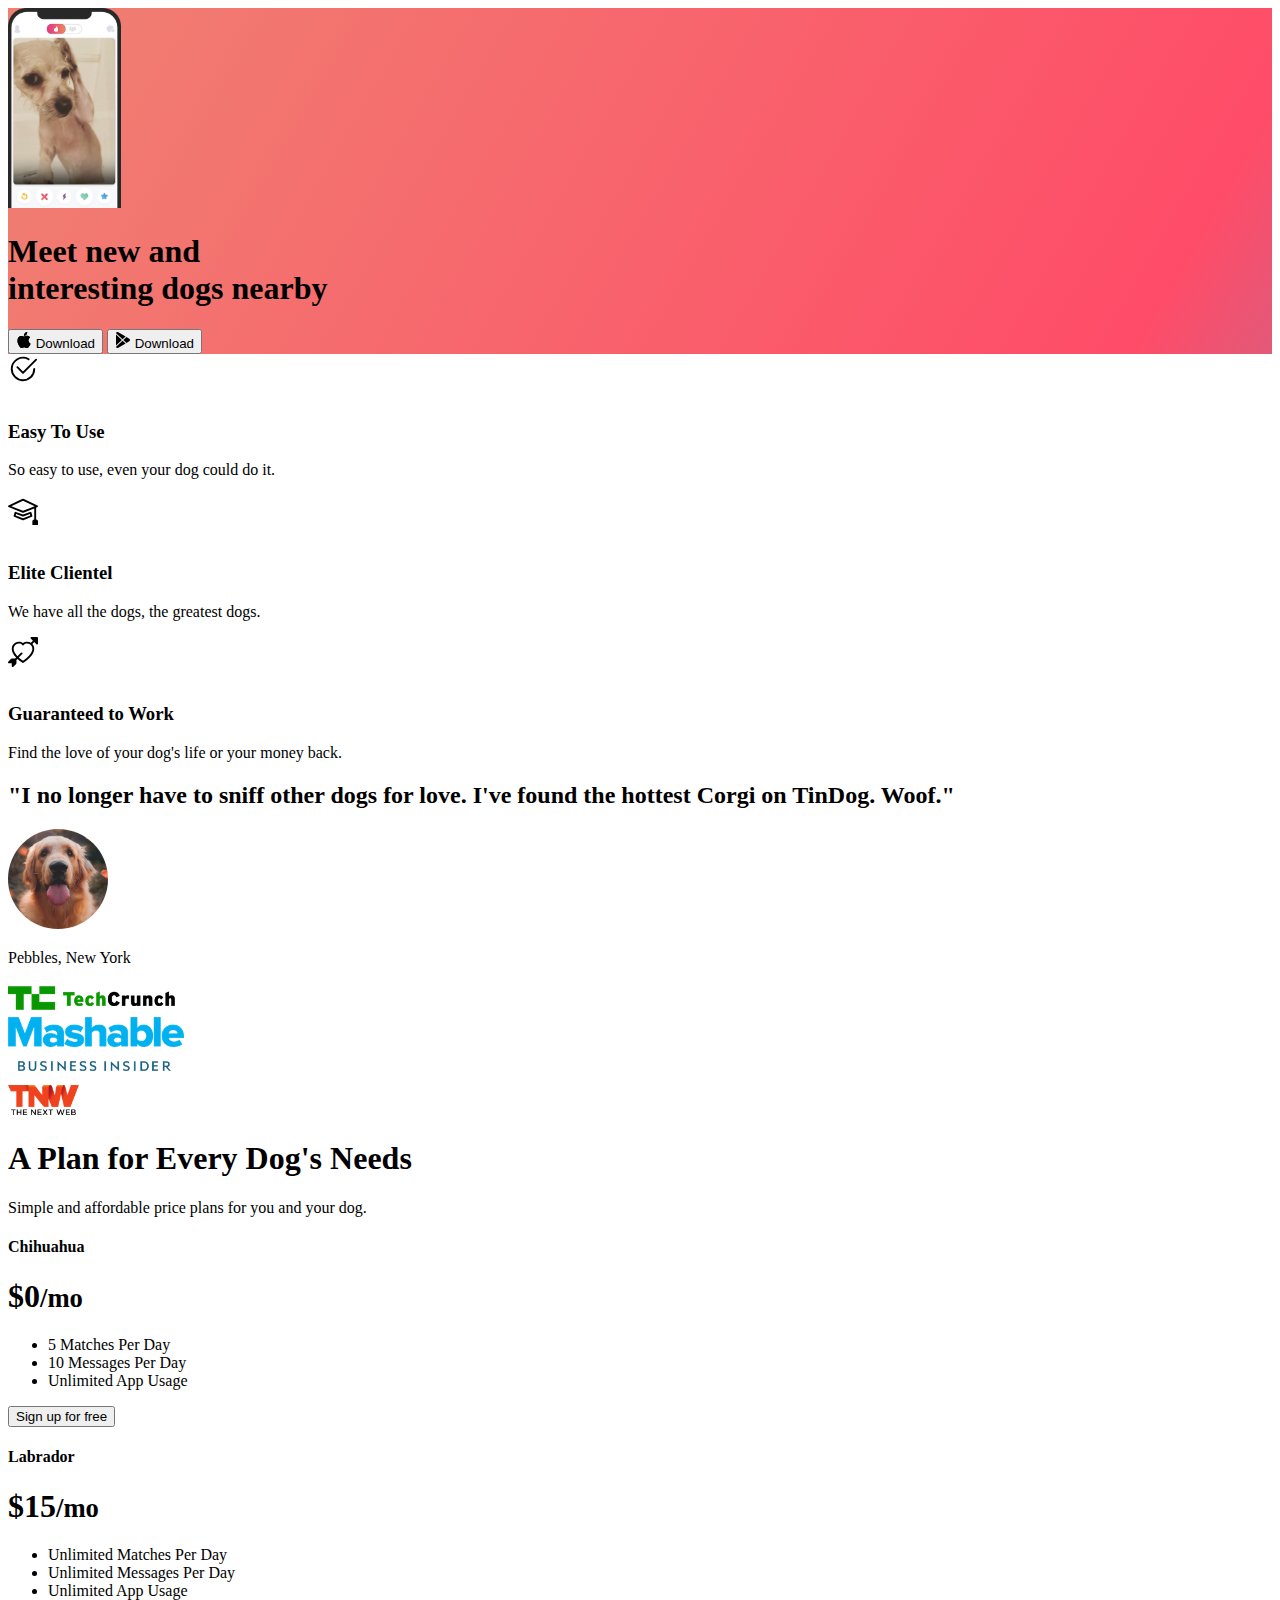
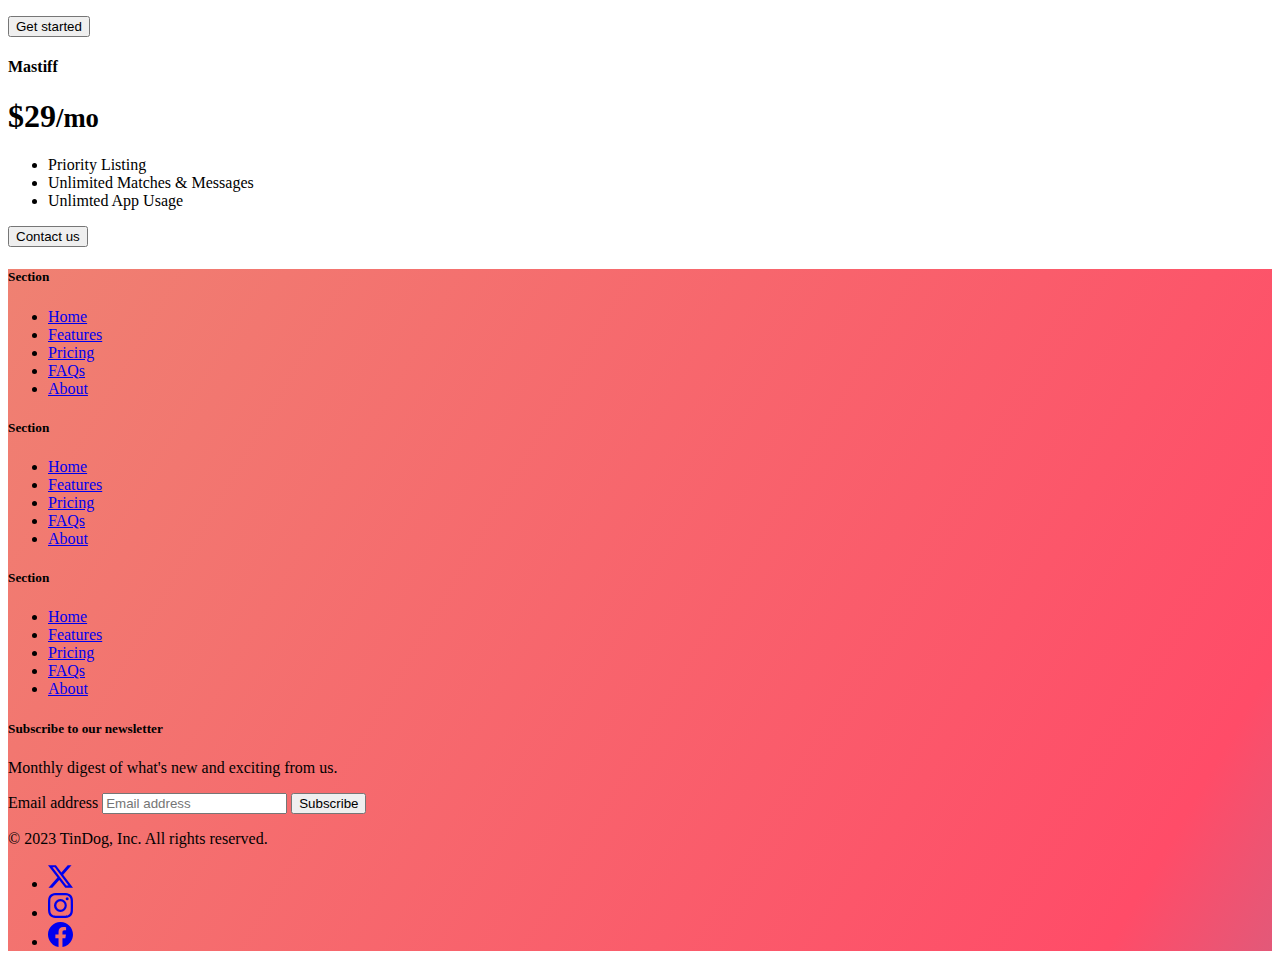
<file: Resources/11.3 TinDog Project/index.html>
<!DOCTYPE html>
<html lang="en">

<head>
  <meta charset="UTF-8">
  <meta name="viewport" content="width=device-width, initial-scale=1.0">
  <link href="https://cdn.jsdelivr.net/npm/bootstrap@5.3.0-alpha2/dist/css/bootstrap.min.css" rel="stylesheet"
    integrity="sha384-aFq/bzH65dt+w6FI2ooMVUpc+21e0SRygnTpmBvdBgSdnuTN7QbdgL+OapgHtvPp" crossorigin="anonymous">
  <link rel="stylesheet" href="./css/style.css">

  <title>TinDog</title>
</head>

<body>

  <!-- Title -->
  <section id="title" class="gradient-background ">

    <div class="container col-xxl-8 px-4 pt-5 pb-0">
      <div class="row flex-lg-row-reverse align-items-center g-5 pt-5 pb-0">
        <div class="col-10 col-sm-8 col-lg-6">
          <img src="./images/iphone.png" class="d-block mx-lg-auto img-fluid" alt="Iphone with a Dog Image" height="200" loading="lazy">
        </div>
        <div class="col-lg-6">
          <h1 class="display-5 fw-bold text-body-emphasis lh-1 mb-3">Meet new and <br> interesting dogs nearby</h1>
          <div class="d-grid gap-2 d-md-flex justify-content-md-start">
            <button type="button" class="btn btn-light btn-lg px-4 me-md-2">
              <svg xmlns="http://www.w3.org/2000/svg" width="16" height="16" fill="currentColor"
                class="bi bi-apple mb-1" viewBox="0 0 16 16">
                  <path
                  d="M11.182.008C11.148-.03 9.923.023 8.857 1.18c-1.066 1.156-.902 2.482-.878 2.516.024.034 1.52.087 2.475-1.258.955-1.345.762-2.391.728-2.43Zm3.314 11.733c-.048-.096-2.325-1.234-2.113-3.422.212-2.189 1.675-2.789 1.698-2.854.023-.065-.597-.79-1.254-1.157a3.692 3.692 0 0 0-1.563-.434c-.108-.003-.483-.095-1.254.116-.508.139-1.653.589-1.968.607-.316.018-1.256-.522-2.267-.665-.647-.125-1.333.131-1.824.328-.49.196-1.422.754-2.074 2.237-.652 1.482-.311 3.83-.067 4.56.244.729.625 1.924 1.273 2.796.576.984 1.34 1.667 1.659 1.899.319.232 1.219.386 1.843.067.502-.308 1.408-.485 1.766-.472.357.013 1.061.154 1.782.539.571.197 1.111.115 1.652-.105.541-.221 1.324-1.059 2.238-2.758.347-.79.505-1.217.473-1.282Z" />
                  <path
                  d="M11.182.008C11.148-.03 9.923.023 8.857 1.18c-1.066 1.156-.902 2.482-.878 2.516.024.034 1.52.087 2.475-1.258.955-1.345.762-2.391.728-2.43Zm3.314 11.733c-.048-.096-2.325-1.234-2.113-3.422.212-2.189 1.675-2.789 1.698-2.854.023-.065-.597-.79-1.254-1.157a3.692 3.692 0 0 0-1.563-.434c-.108-.003-.483-.095-1.254.116-.508.139-1.653.589-1.968.607-.316.018-1.256-.522-2.267-.665-.647-.125-1.333.131-1.824.328-.49.196-1.422.754-2.074 2.237-.652 1.482-.311 3.83-.067 4.56.244.729.625 1.924 1.273 2.796.576.984 1.34 1.667 1.659 1.899.319.232 1.219.386 1.843.067.502-.308 1.408-.485 1.766-.472.357.013 1.061.154 1.782.539.571.197 1.111.115 1.652-.105.541-.221 1.324-1.059 2.238-2.758.347-.79.505-1.217.473-1.282Z" />
              </svg> Download</button>

            <button type="button" class="btn btn-outline-light btn-lg px-4">
              <svg xmlns="http://www.w3.org/2000/svg" width="16" height="16" fill="currentColor"
                class="bi bi-google-play mb-1" viewBox="0 0 16 16">
                  <path
                  d="M14.222 9.374c1.037-.61 1.037-2.137 0-2.748L11.528 5.04 8.32 8l3.207 2.96 2.694-1.586Zm-3.595 2.116L7.583 8.68 1.03 14.73c.201 1.029 1.36 1.61 2.303 1.055l7.294-4.295ZM1 13.396V2.603L6.846 8 1 13.396ZM1.03 1.27l6.553 6.05 3.044-2.81L3.333.215C2.39-.341 1.231.24 1.03 1.27Z" />
              </svg>  Download</button>
          </div>
        </div>
      </div>
    </div>

  </section>
  <!-- Features -->
  <section id="features">


    <div class="container px-4 py-5" id="hanging-icons">
      <div class="row g-4 py-5 row-cols-1 row-cols-lg-3">
        <div class="col d-flex align-items-start">
          <div class="icon-square text-body-emphasis bg-body-secondary d-inline-flex align-items-center justify-content-center fs-4 flex-shrink-0 me-3">
            <svg xmlns="http://www.w3.org/2000/svg" height="30" fill="currentColor" class="bi bi-check2-circle"
              viewBox="0 0 16 16">
                <path
                d="M2.5 8a5.5 5.5 0 0 1 8.25-4.764.5.5 0 0 0 .5-.866A6.5 6.5 0 1 0 14.5 8a.5.5 0 0 0-1 0 5.5 5.5 0 1 1-11 0z" />
                <path
                d="M15.354 3.354a.5.5 0 0 0-.708-.708L8 9.293 5.354 6.646a.5.5 0 1 0-.708.708l3 3a.5.5 0 0 0 .708 0l7-7z" />
            </svg>
          </div>
          <div>
            <h3 class="fs-2 text-body-emphasis">Easy To Use</h3>
            <p>So easy to use, even your dog could do it.</p>
          </div>
        </div>
        <div class="col d-flex align-items-start">
          <div class="icon-square text-body-emphasis bg-body-secondary d-inline-flex align-items-center justify-content-center fs-4 flex-shrink-0 me-3">
            <svg xmlns="http://www.w3.org/2000/svg" height="30" fill="currentColor" class="bi bi-mortarboard" viewBox="0 0 16 16">
              <path d="M8.211 2.047a.5.5 0 0 0-.422 0l-7.5 3.5a.5.5 0 0 0 .025.917l7.5 3a.5.5 0 0 0 .372 0L14 7.14V13a1 1 0 0 0-1 1v2h3v-2a1 1 0 0 0-1-1V6.739l.686-.275a.5.5 0 0 0 .025-.917l-7.5-3.5ZM8 8.46 1.758 5.965 8 3.052l6.242 2.913L8 8.46Z"/>
              <path d="M4.176 9.032a.5.5 0 0 0-.656.327l-.5 1.7a.5.5 0 0 0 .294.605l4.5 1.8a.5.5 0 0 0 .372 0l4.5-1.8a.5.5 0 0 0 .294-.605l-.5-1.7a.5.5 0 0 0-.656-.327L8 10.466 4.176 9.032Zm-.068 1.873.22-.748 3.496 1.311a.5.5 0 0 0 .352 0l3.496-1.311.22.748L8 12.46l-3.892-1.556Z"/>
              </svg>
          </div>
          <div>
            <h3 class="fs-2 text-body-emphasis">Elite Clientel</h3>
            <p>We have all the dogs, the greatest dogs.</p>
          </div>
        </div>
        <div class="col d-flex align-items-start">
          <div class="icon-square text-body-emphasis bg-body-secondary d-inline-flex align-items-center justify-content-center fs-4 flex-shrink-0 me-3">
            <svg xmlns="http://www.w3.org/2000/svg" height="30" fill="currentColor" class="bi bi-arrow-through-heart"
              viewBox="0 0 16 16">
              <path fill-rule="evenodd"
                d="M2.854 15.854A.5.5 0 0 1 2 15.5V14H.5a.5.5 0 0 1-.354-.854l1.5-1.5A.5.5 0 0 1 2 11.5h1.793l.53-.53c-.771-.802-1.328-1.58-1.704-2.32-.798-1.575-.775-2.996-.213-4.092C3.426 2.565 6.18 1.809 8 3.233c1.25-.98 2.944-.928 4.212-.152L13.292 2 12.147.854A.5.5 0 0 1 12.5 0h3a.5.5 0 0 1 .5.5v3a.5.5 0 0 1-.854.354L14 2.707l-1.006 1.006c.236.248.44.531.6.845.562 1.096.585 2.517-.213 4.092-.793 1.563-2.395 3.288-5.105 5.08L8 13.912l-.276-.182a21.86 21.86 0 0 1-2.685-2.062l-.539.54V14a.5.5 0 0 1-.146.354l-1.5 1.5Zm2.893-4.894A20.419 20.419 0 0 0 8 12.71c2.456-1.666 3.827-3.207 4.489-4.512.679-1.34.607-2.42.215-3.185-.817-1.595-3.087-2.054-4.346-.761L8 4.62l-.358-.368c-1.259-1.293-3.53-.834-4.346.761-.392.766-.464 1.845.215 3.185.323.636.815 1.33 1.519 2.065l1.866-1.867a.5.5 0 1 1 .708.708L5.747 10.96Z" />
            </svg>
          </div>
          <div>
            <h3 class="fs-2 text-body-emphasis">Guaranteed to Work</h3>
            <p>Find the love of your dog's life or your money back.</p>
          </div>
        </div>
      </div>
    </div>


  </section>
  <!-- Testimonial -->
  <section id="testimonial">

    <div class="p-5 text-center bg-body-tertiary">
      <div class="container py-5">
        <h2 class="text-body-emphasis">"I no longer have to sniff other dogs for love. I've found the hottest Corgi on TinDog. Woof."</h2>
        <img class="profile-img mt-5" src="./images/dog-img.jpg" alt="The Dog who gave the Testimonial">
        <p class="col-lg-8 mx-auto lead">Pebbles, New York</p>   
      </div>
      <div class="container">
        <div class="row">
          <div class="col-lg-3 col-sm-12"> <img src="./images/techcrunch.png" alt="Tech Crunch Logo" height="30"></div>
          <div class="col-lg-3 col-sm-12"> <img src="./images/mashable.png" alt="Mashaable Logo" height="30"> </div>
          <div class="col-lg-3 col-sm-12"> <img src="./images/bizinsider.png" alt="Business Insider Logo" height="30"></div>
          <div class="col-lg-3 col-sm-12"> <img src="./images/tnw.png" alt="TNW Logo" height="30"></div>
        </div>

      </div>
    </div>

  </section>
  <!-- Pricing -->
  <section id="pricing">

    <div class="container p-5">

      <div class="pricing-header p-3 pb-md-4 mx-auto text-center">
        <h1 class="display-4 fw-normal text-body-emphasis">A Plan for Every Dog's Needs</h1>
        <p class="fs-5 text-body-secondary">Simple and affordable price plans for you and your dog.</p>
      </div>


      <div class="row row-cols-1 row-cols-md-3 mb-3 text-center">
        <div class="col">
          <div class="card mb-4 rounded-3 shadow-sm">
            <div class="card-header py-3">
              <h4 class="my-0 fw-normal">Chihuahua</h4>
            </div>
            <div class="card-body">
              <h1 class="card-title pricing-card-title">$0<small class="text-body-secondary fw-light">/mo</small></h1>
              <ul class="list-unstyled mt-3 mb-4">
                <li>5 Matches Per Day</li>
                <li>10 Messages Per Day</li>
                <li>Unlimited App Usage</li>
              </ul>
              <button type="button" class="w-100 btn btn-lg btn-outline-dark">Sign up for free</button>
            </div>
          </div>
        </div>
        <div class="col">
          <div class="card mb-4 rounded-3 shadow-sm">
            <div class="card-header py-3">
              <h4 class="my-0 fw-normal">Labrador</h4>
            </div>
            <div class="card-body">
              <h1 class="card-title pricing-card-title">$15<small class="text-body-secondary fw-light">/mo</small></h1>
              <ul class="list-unstyled mt-3 mb-4">
                <li>Unlimited Matches Per Day</li>
                <li>Unlimited Messages Per Day</li>
                <li>Unlimited App Usage</li>
              </ul>
              <button type="button" class="w-100 btn btn-lg btn-dark">Get started</button>
            </div>
          </div>
        </div>
        <div class="col">
          <div class="card mb-4 rounded-3 shadow-sm border-dark">
            <div class="card-header py-3 text-bg-dark border-dark">
              <h4 class="my-0 fw-normal">Mastiff</h4>
            </div>
            <div class="card-body">
              <h1 class="card-title pricing-card-title">$29<small class="text-body-secondary fw-light">/mo</small></h1>
              <ul class="list-unstyled mt-3 mb-4">
                <li>Priority Listing</li>
                <li>Unlimited Matches & Messages</li>
                <li>Unlimted App Usage</li>
              </ul>
              <button type="button" class="w-100 btn btn-lg btn-dark">Contact us</button>
            </div>
          </div>
        </div>
      </div>
    </div>

  </section>
  <!-- Footer -->
  <section id="footer" class="gradient-background">

    <div class="container">
      <footer class="py-5">
        <div class="row">
          <div class="col-6 col-md-2 mb-3">
            <h5>Section</h5>
            <ul class="nav flex-column">
              <li class="nav-item mb-2"><a href="#" class="nav-link p-0 text-body-secondary">Home</a></li>
              <li class="nav-item mb-2"><a href="#" class="nav-link p-0 text-body-secondary">Features</a></li>
              <li class="nav-item mb-2"><a href="#" class="nav-link p-0 text-body-secondary">Pricing</a></li>
              <li class="nav-item mb-2"><a href="#" class="nav-link p-0 text-body-secondary">FAQs</a></li>
              <li class="nav-item mb-2"><a href="#" class="nav-link p-0 text-body-secondary">About</a></li>
            </ul>
          </div>
    
          <div class="col-6 col-md-2 mb-3">
            <h5>Section</h5>
            <ul class="nav flex-column">
              <li class="nav-item mb-2"><a href="#" class="nav-link p-0 text-body-secondary">Home</a></li>
              <li class="nav-item mb-2"><a href="#" class="nav-link p-0 text-body-secondary">Features</a></li>
              <li class="nav-item mb-2"><a href="#" class="nav-link p-0 text-body-secondary">Pricing</a></li>
              <li class="nav-item mb-2"><a href="#" class="nav-link p-0 text-body-secondary">FAQs</a></li>
              <li class="nav-item mb-2"><a href="#" class="nav-link p-0 text-body-secondary">About</a></li>
            </ul>
          </div>
    
          <div class="col-6 col-md-2 mb-3">
            <h5>Section</h5>
            <ul class="nav flex-column">
              <li class="nav-item mb-2"><a href="#" class="nav-link p-0 text-body-secondary">Home</a></li>
              <li class="nav-item mb-2"><a href="#" class="nav-link p-0 text-body-secondary">Features</a></li>
              <li class="nav-item mb-2"><a href="#" class="nav-link p-0 text-body-secondary">Pricing</a></li>
              <li class="nav-item mb-2"><a href="#" class="nav-link p-0 text-body-secondary">FAQs</a></li>
              <li class="nav-item mb-2"><a href="#" class="nav-link p-0 text-body-secondary">About</a></li>
            </ul>
          </div>
    
          <div class="col-md-5 offset-md-1 mb-3">
            <form>
              <h5>Subscribe to our newsletter</h5>
              <p>Monthly digest of what's new and exciting from us.</p>
              <div class="d-flex flex-column flex-sm-row w-100 gap-2">
                <label for="newsletter1" class="visually-hidden">Email address</label>
                <input id="newsletter1" type="text" class="form-control" placeholder="Email address">
                <button class="btn btn-dark" type="button">Subscribe</button>
              </div>
            </form>
          </div>
        </div>
    
        <div class="d-flex flex-column flex-sm-row justify-content-between py-4 my-4 border-top border-dark">
          <p>© 2023 TinDog, Inc. All rights reserved.</p>
          <ul class="list-unstyled d-flex">

            <li class="ms-3"><a class="link-body-emphasis" href="#"><svg xmlns="http://www.w3.org/2000/svg" width="25" height="25" fill="currentColor" class="bi bi-twitter-x" viewBox="0 0 16 16">
              <path d="M12.6.75h2.454l-5.36 6.142L16 15.25h-4.937l-3.867-5.07-4.425 5.07H.316l5.733-6.57L0 .75h5.063l3.495 4.633L12.601.75Zm-.86 13.028h1.36L4.323 2.145H2.865l8.875 11.633Z"/>
            </svg></a></li>

            <li class="ms-3"><a class="link-body-emphasis" href="#"><svg xmlns="http://www.w3.org/2000/svg" width="25" height="25" fill="currentColor" class="bi bi-instagram" viewBox="0 0 16 16">
              <path d="M8 0C5.829 0 5.556.01 4.703.048 3.85.088 3.269.222 2.76.42a3.917 3.917 0 0 0-1.417.923A3.927 3.927 0 0 0 .42 2.76C.222 3.268.087 3.85.048 4.7.01 5.555 0 5.827 0 8.001c0 2.172.01 2.444.048 3.297.04.852.174 1.433.372 1.942.205.526.478.972.923 1.417.444.445.89.719 1.416.923.51.198 1.09.333 1.942.372C5.555 15.99 5.827 16 8 16s2.444-.01 3.298-.048c.851-.04 1.434-.174 1.943-.372a3.916 3.916 0 0 0 1.416-.923c.445-.445.718-.891.923-1.417.197-.509.332-1.09.372-1.942C15.99 10.445 16 10.173 16 8s-.01-2.445-.048-3.299c-.04-.851-.175-1.433-.372-1.941a3.926 3.926 0 0 0-.923-1.417A3.911 3.911 0 0 0 13.24.42c-.51-.198-1.092-.333-1.943-.372C10.443.01 10.172 0 7.998 0h.003zm-.717 1.442h.718c2.136 0 2.389.007 3.232.046.78.035 1.204.166 1.486.275.373.145.64.319.92.599.28.28.453.546.598.92.11.281.24.705.275 1.485.039.843.047 1.096.047 3.231s-.008 2.389-.047 3.232c-.035.78-.166 1.203-.275 1.485a2.47 2.47 0 0 1-.599.919c-.28.28-.546.453-.92.598-.28.11-.704.24-1.485.276-.843.038-1.096.047-3.232.047s-2.39-.009-3.233-.047c-.78-.036-1.203-.166-1.485-.276a2.478 2.478 0 0 1-.92-.598 2.48 2.48 0 0 1-.6-.92c-.109-.281-.24-.705-.275-1.485-.038-.843-.046-1.096-.046-3.233 0-2.136.008-2.388.046-3.231.036-.78.166-1.204.276-1.486.145-.373.319-.64.599-.92.28-.28.546-.453.92-.598.282-.11.705-.24 1.485-.276.738-.034 1.024-.044 2.515-.045v.002zm4.988 1.328a.96.96 0 1 0 0 1.92.96.96 0 0 0 0-1.92zm-4.27 1.122a4.109 4.109 0 1 0 0 8.217 4.109 4.109 0 0 0 0-8.217zm0 1.441a2.667 2.667 0 1 1 0 5.334 2.667 2.667 0 0 1 0-5.334z"/>
                </svg></a></li>


            <li class="ms-3"><a class="link-body-emphasis" href="#"><svg xmlns="http://www.w3.org/2000/svg" width="25" height="25" fill="currentColor" class="bi bi-facebook" viewBox="0 0 16 16">
              <path d="M16 8.049c0-4.446-3.582-8.05-8-8.05C3.58 0-.002 3.603-.002 8.05c0 4.017 2.926 7.347 6.75 7.951v-5.625h-2.03V8.05H6.75V6.275c0-2.017 1.195-3.131 3.022-3.131.876 0 1.791.157 1.791.157v1.98h-1.009c-.993 0-1.303.621-1.303 1.258v1.51h2.218l-.354 2.326H9.25V16c3.824-.604 6.75-3.934 6.75-7.951z"/>
            </svg></a></li>

          </ul>
        </div>
      </footer>
    </div>

  </section>
</body>

</html>
</file>
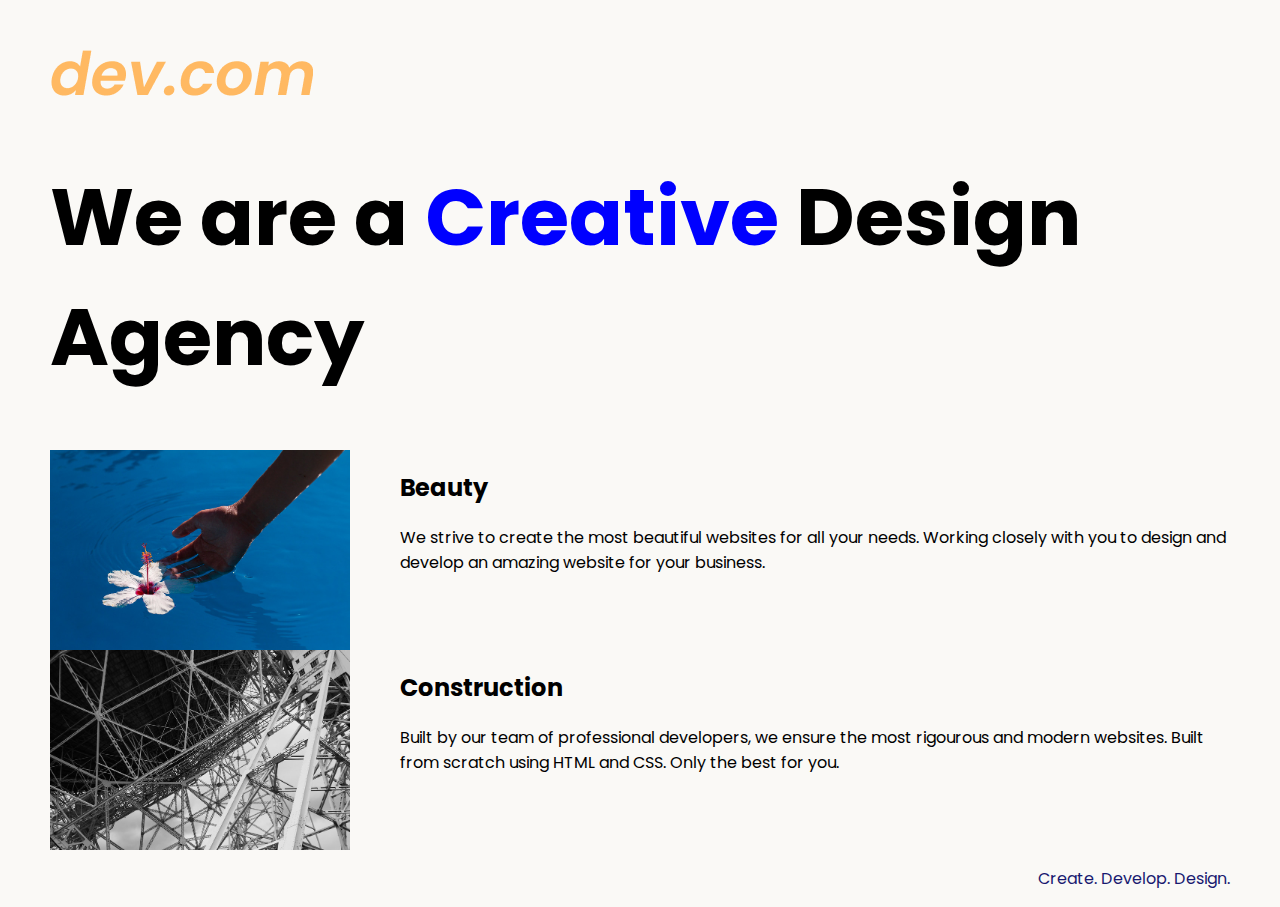
<file: Resources/8.4 Web Design Agency Project/index.html>
<!DOCTYPE html>
<html lang="en">

<head>
  <meta charset="UTF-8">
  <meta name="viewport" content="width=device-width, initial-scale=1.0">
  <title>Agency</title>
  <link rel="stylesheet" href="./style.css">
  <link rel="preconnect" href="https://fonts.googleapis.com">
  <link rel="preconnect" href="https://fonts.gstatic.com" crossorigin>
  <link href="https://fonts.googleapis.com/css2?family=Poppins:wght@400;700&display=swap" rel="stylesheet">
</head>

<body>
  <div class="main">
    <img class="logo" src="./assets/images/logo.png" alt="logo">
    <h1>We are a <span class="creative">Creative</span> Design Agency</h1>
    <div class="left card"><img class="tile-image" src="./assets/images/beautiful.jpg" alt="hand and flower in water">
      <h2 class="card-title">Beauty</h2>
      <p class="card-text">We strive to create the most beautiful websites for all your needs. Working closely with you
        to
        design and
        develop an amazing website for your business.</p>
    </div>

    <div class="right card"><img class="tile-image" src="./assets/images/construction.jpg" alt="metal structure">
      <h2 class="card-title">Construction</h2>
      <p>Built by our team of professional developers, we ensure the most rigourous and modern websites. Built from
        scratch using HTML and CSS. Only the best for you.</p>
    </div>

  </div>
  <footer>
    <p>Create. Develop. Design.</p>
  </footer>
</body>

</html>
</file>
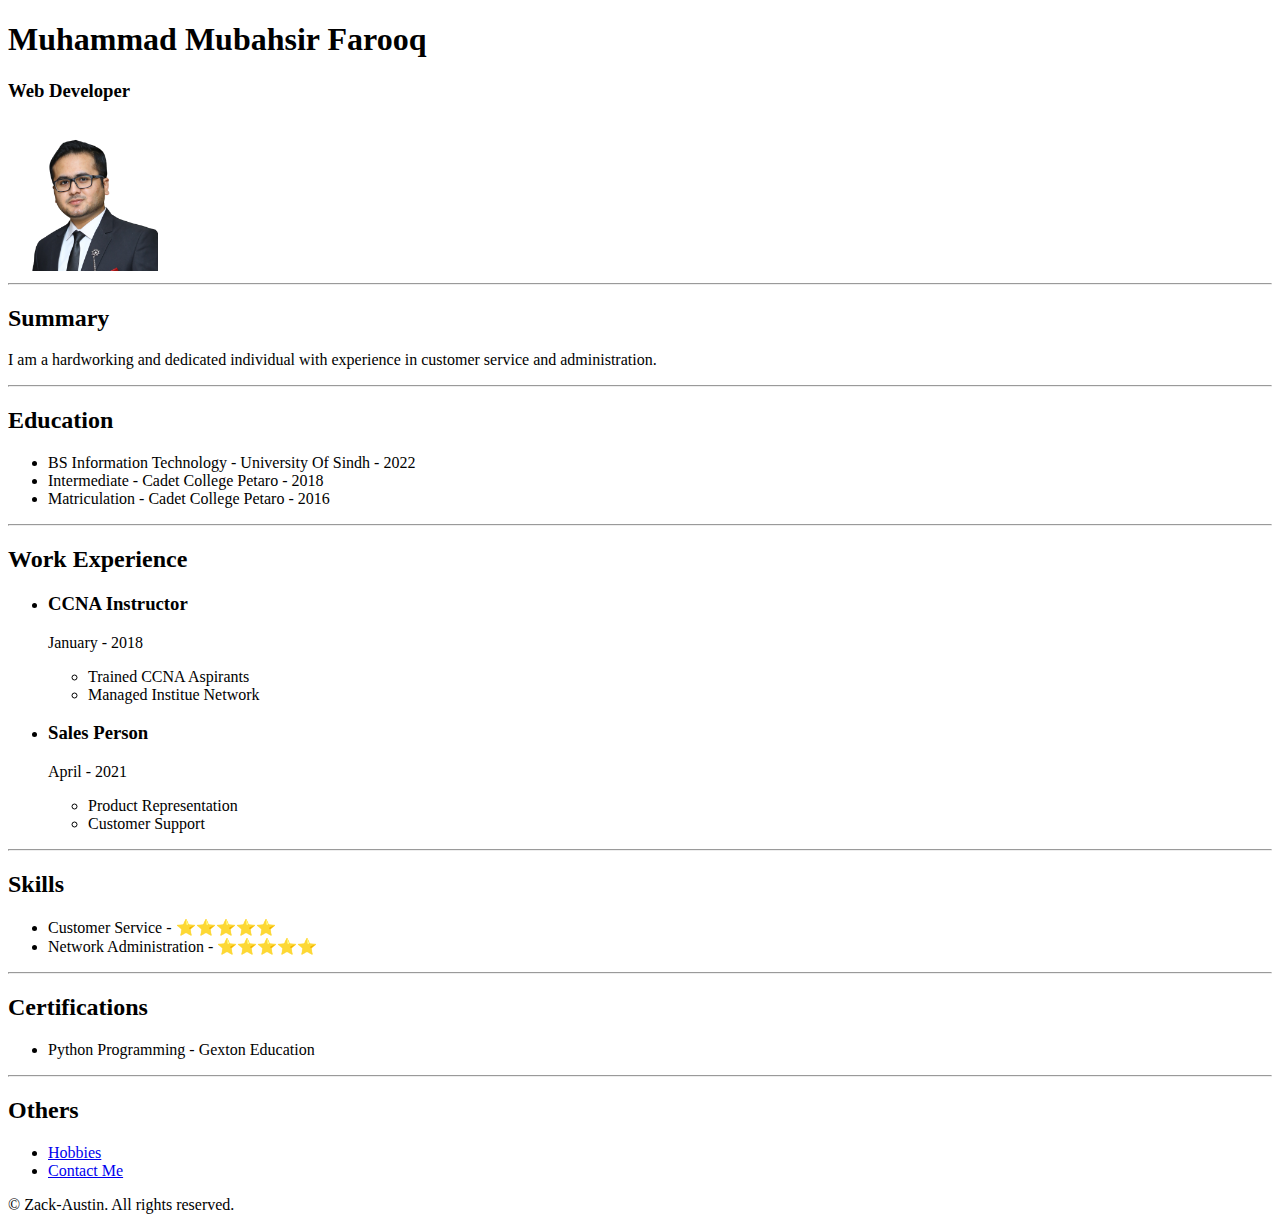
<file: Resources/Resume/index.html>
<!DOCTYPE html>
<html lang="en">
<head>
    <meta charset="UTF-8">
    <meta name="viewport" content="width=device-width, initial-scale=1.0">
    <title>My Resume</title>
</head>
<body>
    <h1>Muhammad Mubahsir Farooq</h1>
    <h3>Web Developer</h3>
    <img src="./assets/Portrait.png" height="150" alt="My Portrait">
    <hr>
    <h2>Summary</h2>
    <p>I am a hardworking and dedicated individual with experience in customer service and administration.</p>
    <hr>
    <h2>Education</h2>

    <ul>
        <li>BS Information Technology - University Of Sindh - 2022</li>
        <li>Intermediate - Cadet College Petaro - 2018</li>
        <li>Matriculation - Cadet College Petaro  - 2016</li>
    </ul>
    <hr>
<h2>Work Experience</h2>

<ul>
    <li><h3>CCNA Instructor</h3>
        <p>January - 2018</p>
        <ul>
            <li>Trained CCNA Aspirants</li>
            <li>Managed Institue Network</li>
        </ul>
    </li>
    
    <li><h3>Sales Person</h3>
        <p>April - 2021</p>
        <ul>
            <li>Product Representation</li>
            <li>Customer Support</li>
        </ul>
    </li>
</ul>
<hr>

<h2>Skills</h2>
    <ul>
        <li>Customer Service - ⭐️⭐️⭐️⭐️⭐️</li>
        <li>Network Administration - ⭐️⭐️⭐️⭐️⭐️</li>
    </ul>

<hr>
<h2>Certifications</h2>
    <ul>
        <li>Python Programming - Gexton Education</li>
    </ul>
<hr>
<h2>Others</h2>

    <ul>
        <li><a href="./public/hobbies.html">Hobbies</a></li>
        <li><a href="./public/contact.html">Contact Me</a></li>
    </ul>

    <footer>
        <p>© Zack-Austin. All rights reserved.</p>
    </footer>
</body>
</html>
</file>
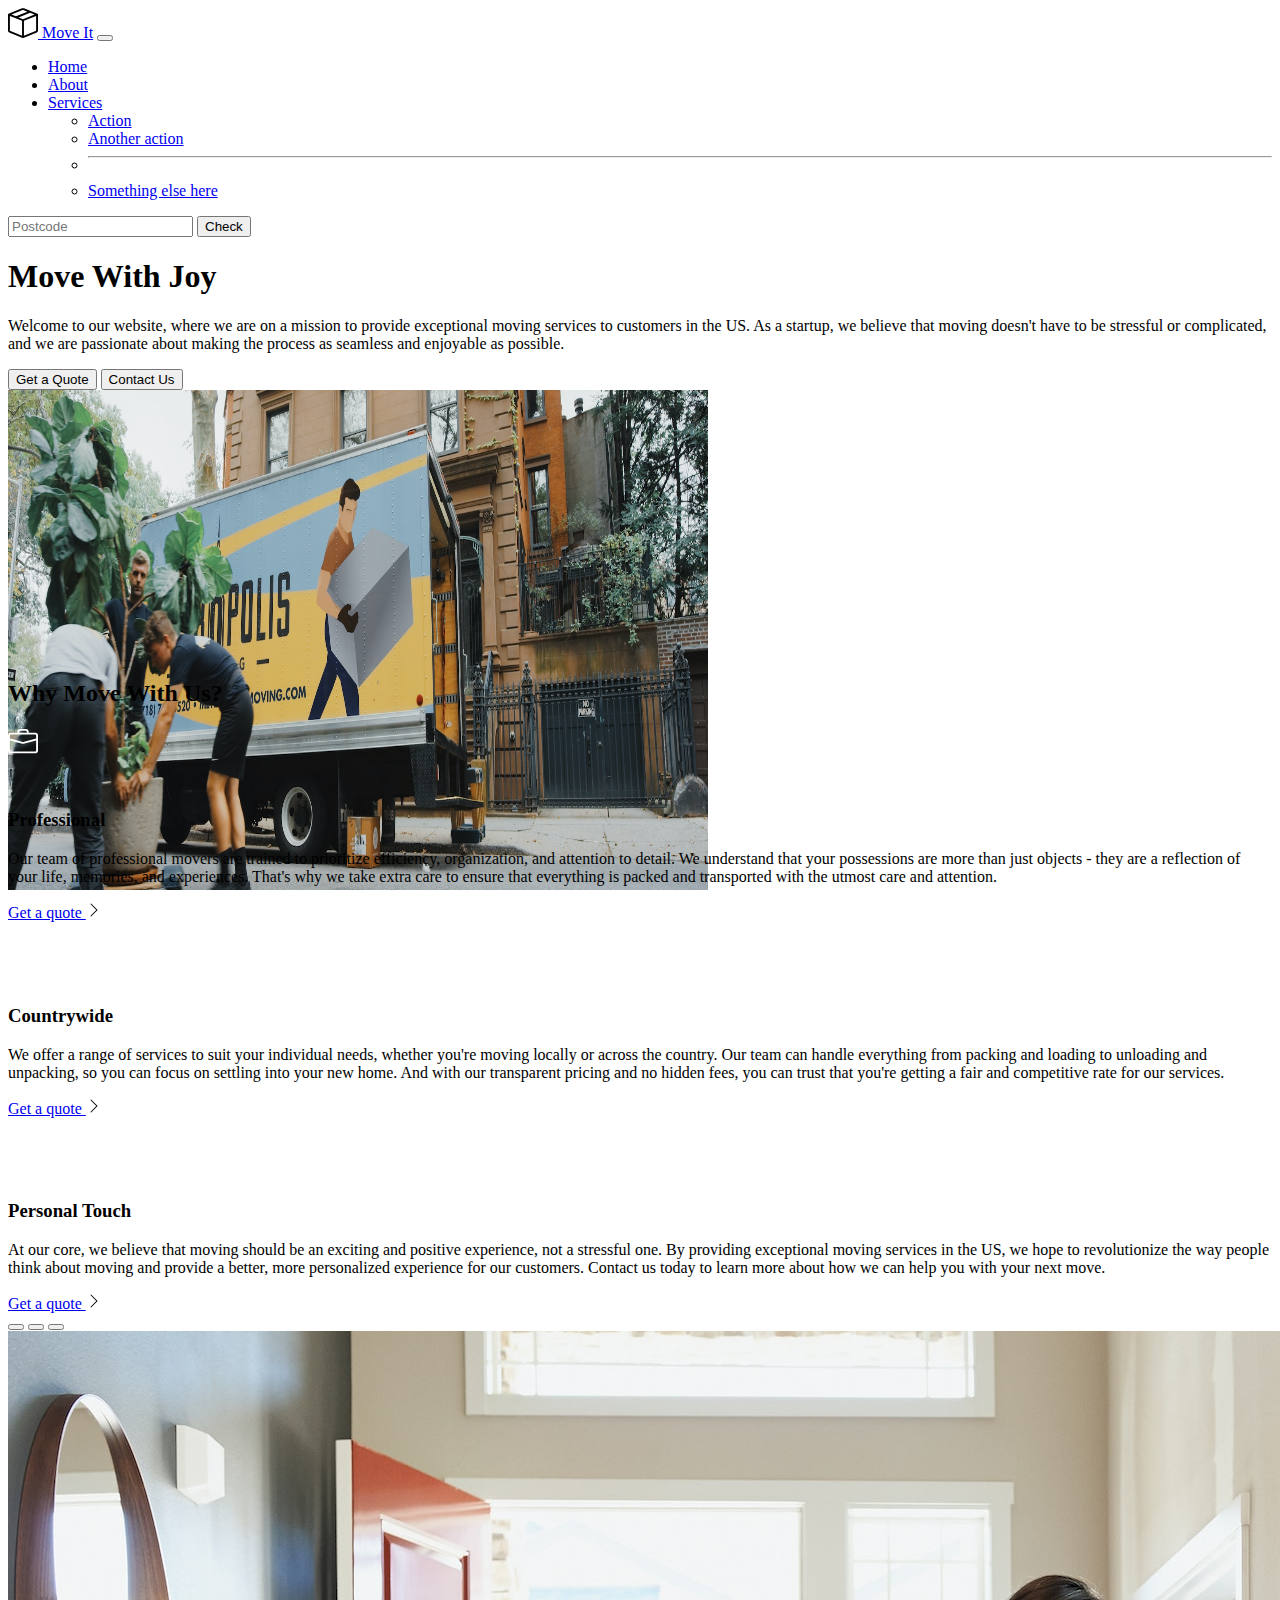
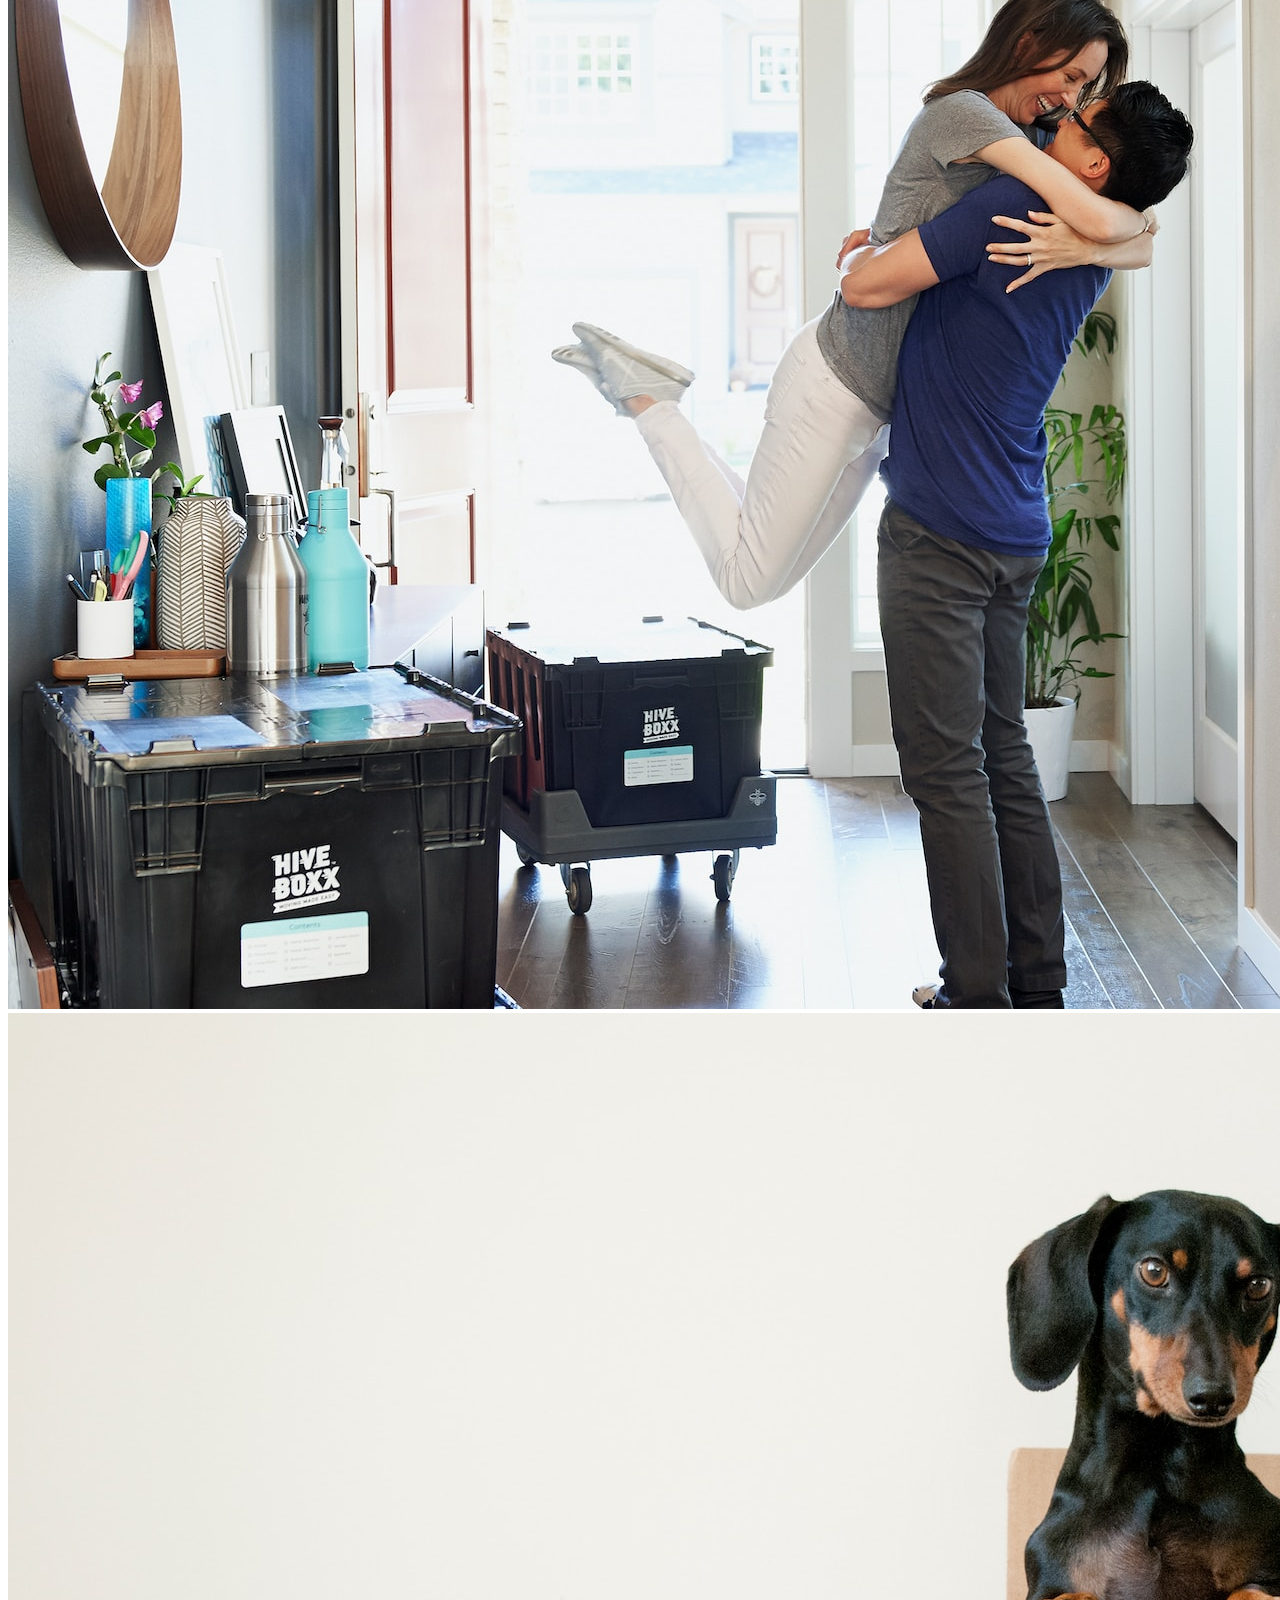
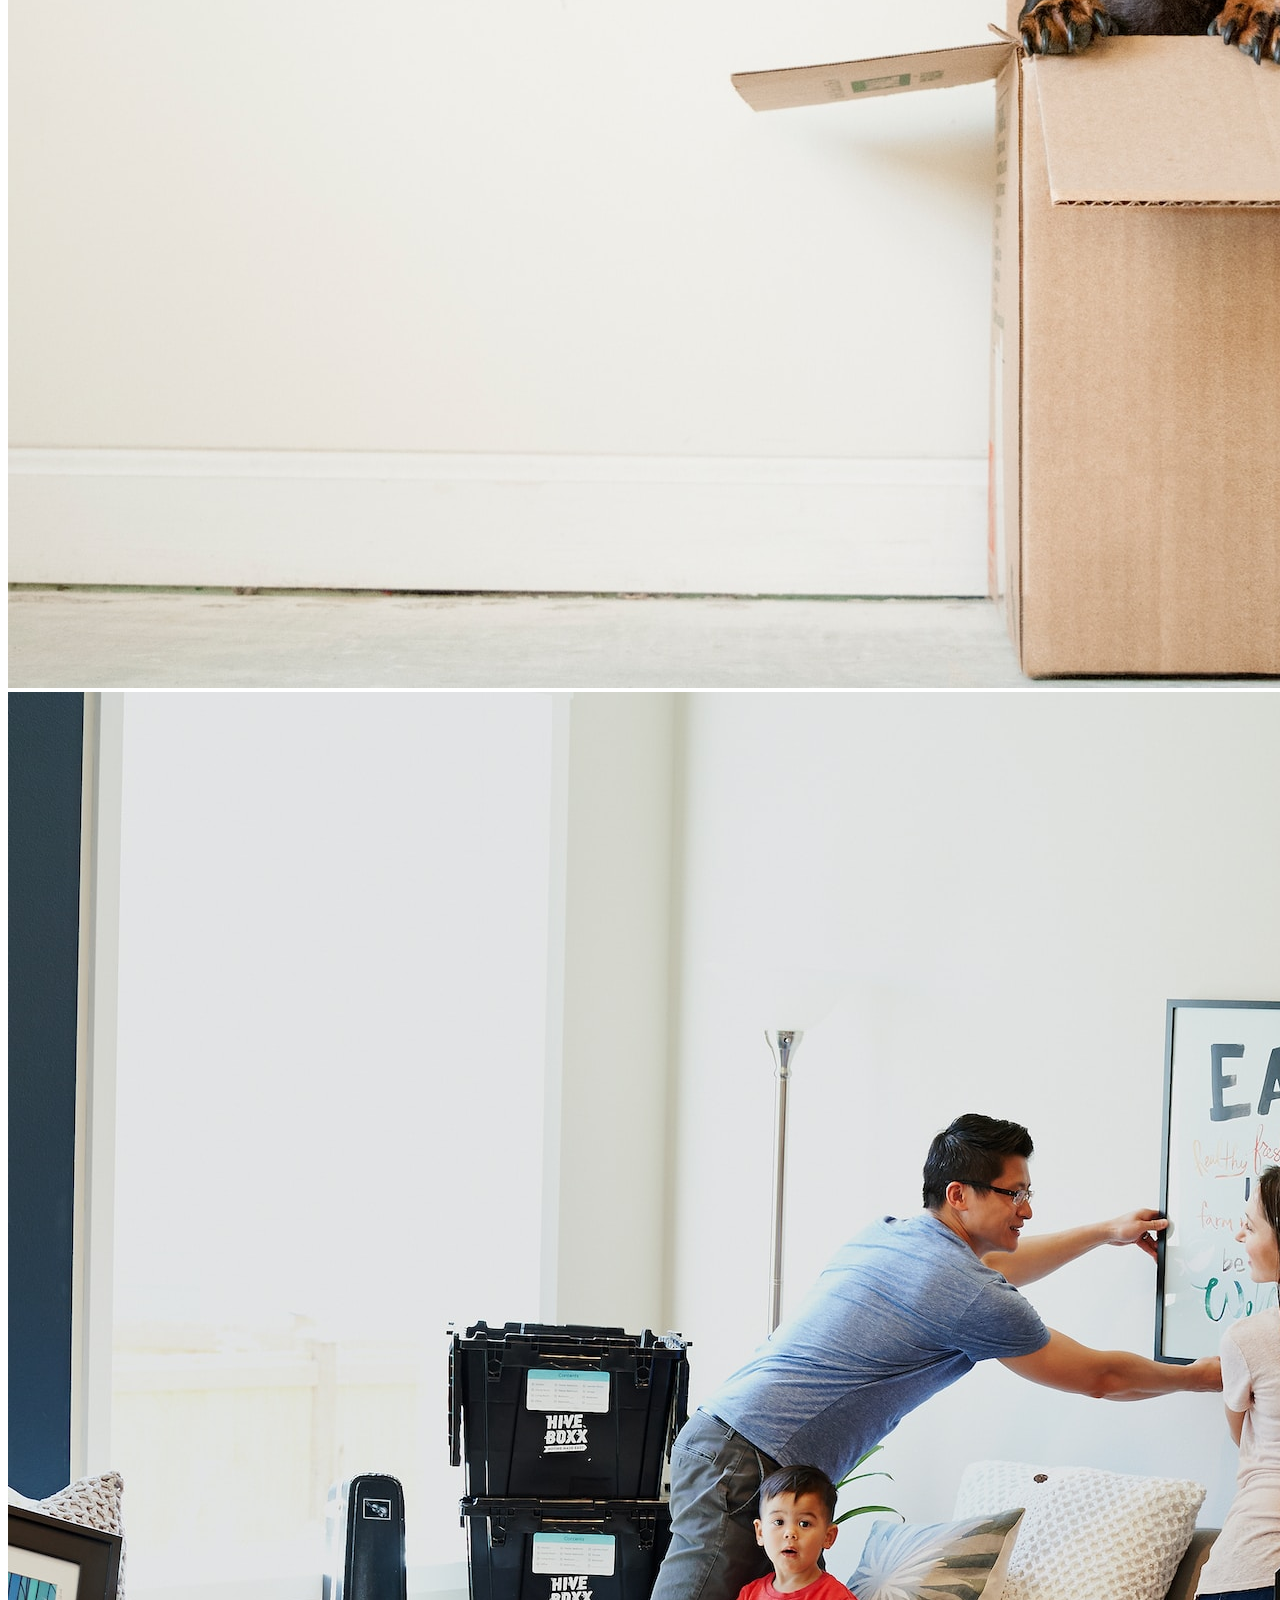
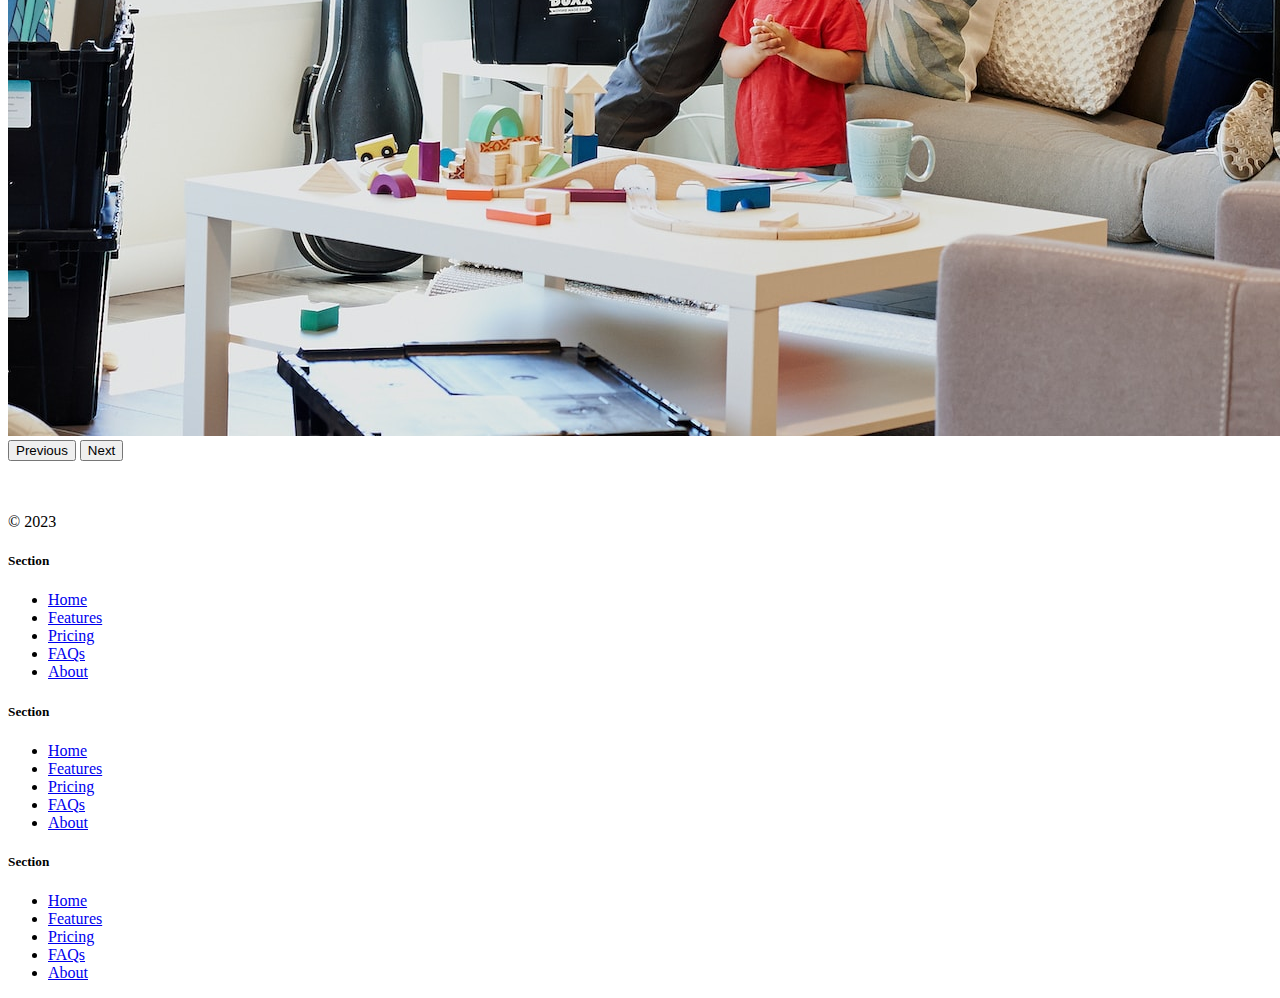
<file: Resources/11.2 Bootstrap Components/solution.html>
<!DOCTYPE html>
<html lang="en">

<head>
  <meta charset="UTF-8">
  <meta name="viewport" content="width=device-width, initial-scale=1.0">
  <title>Bootstrap Components</title>
  <link href="https://cdn.jsdelivr.net/npm/bootstrap@5.3.0-alpha2/dist/css/bootstrap.min.css" rel="stylesheet"
    integrity="sha384-aFq/bzH65dt+w6FI2ooMVUpc+21e0SRygnTpmBvdBgSdnuTN7QbdgL+OapgHtvPp" crossorigin="anonymous">
  <style>
    .feature-icon {
      width: 4rem;
      height: 4rem;
      border-radius: 0.75rem;
    }
  </style>
</head>

<body>

  <nav class="navbar navbar-expand-lg bg-body-tertiary">
    <div class="container-fluid">
      <a class="navbar-brand" href="#"><img src="./box-seam.svg" alt="moveit brand icon" height="30"> Move It</a>
      <button class="navbar-toggler" type="button" data-bs-toggle="collapse" data-bs-target="#navbarSupportedContent"
        aria-controls="navbarSupportedContent" aria-expanded="false" aria-label="Toggle navigation">
        <span class="navbar-toggler-icon"></span>
      </button>
      <div class="collapse navbar-collapse" id="navbarSupportedContent">
        <ul class="navbar-nav me-auto mb-2 mb-lg-0">
          <li class="nav-item">
            <a class="nav-link active" aria-current="page" href="#">Home</a>
          </li>
          <li class="nav-item">
            <a class="nav-link" href="#">About</a>
          </li>
          <li class="nav-item dropdown">
            <a class="nav-link dropdown-toggle" href="#" role="button" data-bs-toggle="dropdown" aria-expanded="false">
              Services
            </a>
            <ul class="dropdown-menu">
              <li><a class="dropdown-item" href="#">Action</a></li>
              <li><a class="dropdown-item" href="#">Another action</a></li>
              <li>
                <hr class="dropdown-divider">
              </li>
              <li><a class="dropdown-item" href="#">Something else here</a></li>
            </ul>
          </li>
        </ul>
        <form class="d-flex" role="search">
          <input class="form-control me-2" type="search" placeholder="Postcode" aria-label="Search">
          <button class="btn btn-outline-success" type="submit">Check</button>
        </form>
      </div>
    </div>
  </nav>


  <div class="px-4 pt-5 my-5 text-center border-bottom">
    <h1 class="display-4 fw-bold text-body-emphasis">Move With Joy</h1>
    <div class="col-lg-6 mx-auto">
      <p class="lead mb-4">Welcome to our website, where we are on a mission to provide exceptional moving services to
        customers in the US. As a
        startup, we believe that moving doesn't have to be stressful or complicated, and we are passionate about making
        the
        process as seamless and enjoyable as possible.
      </p>
      <div class="d-grid gap-2 d-sm-flex justify-content-sm-center mb-5">
        <button type="button" class="btn btn-primary btn-lg px-4 me-sm-3">Get a Quote</button>
        <button type="button" class="btn btn-outline-secondary btn-lg px-4">Contact Us</button>
      </div>
    </div>
    <div class="overflow-hidden" style="max-height: 30vh;">
      <div class="container px-5">
        <img src="./moving-van.jpg" class="img-fluid border rounded-3 shadow-lg mb-4" alt="Example image" width="700"
          height="500" loading="lazy">
      </div>
    </div>
  </div>

  <div class="container px-4 py-5" id="featured-3">
    <h2 class="pb-2 border-bottom">Why Move With Us?</h2>
    <div class="row g-4 py-5 row-cols-1 row-cols-lg-3">
      <div class="feature col">
        <div
          class="feature-icon d-inline-flex align-items-center justify-content-center text-bg-primary bg-gradient fs-2 mb-3">
          <img src="./briefcase.svg" alt="briefcase" height="30">
        </div>
        <h3 class="fs-2">Professional</h3>
        <p>Our team of professional movers are trained to prioritize efficiency, organization, and attention to detail.
          We
          understand that your possessions are more than just objects - they are a reflection of your life, memories,
          and
          experiences. That's why we take extra care to ensure that everything is packed and transported with the utmost
          care and
          attention.</p>
        <a href="#" class="icon-link">
          Get a quote
          <img src="./chevron-right.svg" alt="chevron-right">
        </a>
      </div>
      <div class="feature col">
        <div
          class="feature-icon d-inline-flex align-items-center justify-content-center text-bg-primary bg-gradient fs-2 mb-3">
          <img src="./bus-front.svg" alt="bus-front" height="30">
        </div>
        <h3 class="fs-2">Countrywide</h3>
        <p>We offer a range of services to suit your individual needs, whether you're moving locally or across the
          country. Our
          team can handle everything from packing and loading to unloading and unpacking, so you can focus on settling
          into your
          new home. And with our transparent pricing and no hidden fees, you can trust that you're getting a fair and
          competitive
          rate for our services.</p>
        <a href="#" class="icon-link">
          Get a quote
          <img src="./chevron-right.svg" alt="chevron-right">
        </a>
      </div>
      <div class="feature col">
        <div
          class="feature-icon d-inline-flex align-items-center justify-content-center text-bg-primary bg-gradient fs-2 mb-3">
          <img src="./chat-square-heart.svg" alt="chat-square-heart" height="30">
        </div>
        <h3 class="fs-2">Personal Touch</h3>
        <p>At our core, we believe that moving should be an exciting and positive experience, not a stressful one. By
          providing
          exceptional moving services in the US, we hope to revolutionize the way people think about moving and provide
          a better,
          more personalized experience for our customers. Contact us today to learn more about how we can help you with
          your next
          move.</p>
        <a href="#" class="icon-link">
          Get a quote
          <img src="./chevron-right.svg" alt="chevron-right">
        </a>
      </div>
    </div>
  </div>
  <div class="container">
    <div id="carouselExampleIndicators" class="carousel slide">
      <div class="carousel-indicators">
        <button type="button" data-bs-target="#carouselExampleIndicators" data-bs-slide-to="0" class="active"
          aria-current="true" aria-label="Slide 1"></button>
        <button type="button" data-bs-target="#carouselExampleIndicators" data-bs-slide-to="1"
          aria-label="Slide 2"></button>
        <button type="button" data-bs-target="#carouselExampleIndicators" data-bs-slide-to="2"
          aria-label="Slide 3"></button>
      </div>
      <div class="carousel-inner">
        <div class="carousel-item active">
          <img src="./couple.jpg" class="d-block w-100" alt="couple">
        </div>
        <div class="carousel-item">
          <img src="./dog.jpg" class="d-block w-100" alt="dog">
        </div>
        <div class="carousel-item">
          <img src="./family.jpg" class="d-block w-100" alt="family">
        </div>
      </div>
      <button class="carousel-control-prev" type="button" data-bs-target="#carouselExampleIndicators"
        data-bs-slide="prev">
        <span class="carousel-control-prev-icon" aria-hidden="true"></span>
        <span class="visually-hidden">Previous</span>
      </button>
      <button class="carousel-control-next" type="button" data-bs-target="#carouselExampleIndicators"
        data-bs-slide="next">
        <span class="carousel-control-next-icon" aria-hidden="true"></span>
        <span class="visually-hidden">Next</span>
      </button>
    </div>
  </div>

  <div class="container">
    <footer class="row row-cols-1 row-cols-sm-2 row-cols-md-5 py-5 my-5 border-top">
      <div class="col mb-3">
        <a href="/" class="d-flex align-items-center mb-3 link-body-emphasis text-decoration-none">
          <svg class="bi me-2" width="40" height="32">
            <use xlink:href="#bootstrap"></use>
          </svg>
        </a>
        <p class="text-body-secondary">© 2023</p>
      </div>

      <div class="col mb-3">

      </div>

      <div class="col mb-3">
        <h5>Section</h5>
        <ul class="nav flex-column">
          <li class="nav-item mb-2"><a href="#" class="nav-link p-0 text-body-secondary">Home</a></li>
          <li class="nav-item mb-2"><a href="#" class="nav-link p-0 text-body-secondary">Features</a></li>
          <li class="nav-item mb-2"><a href="#" class="nav-link p-0 text-body-secondary">Pricing</a></li>
          <li class="nav-item mb-2"><a href="#" class="nav-link p-0 text-body-secondary">FAQs</a></li>
          <li class="nav-item mb-2"><a href="#" class="nav-link p-0 text-body-secondary">About</a></li>
        </ul>
      </div>

      <div class="col mb-3">
        <h5>Section</h5>
        <ul class="nav flex-column">
          <li class="nav-item mb-2"><a href="#" class="nav-link p-0 text-body-secondary">Home</a></li>
          <li class="nav-item mb-2"><a href="#" class="nav-link p-0 text-body-secondary">Features</a></li>
          <li class="nav-item mb-2"><a href="#" class="nav-link p-0 text-body-secondary">Pricing</a></li>
          <li class="nav-item mb-2"><a href="#" class="nav-link p-0 text-body-secondary">FAQs</a></li>
          <li class="nav-item mb-2"><a href="#" class="nav-link p-0 text-body-secondary">About</a></li>
        </ul>
      </div>

      <div class="col mb-3">
        <h5>Section</h5>
        <ul class="nav flex-column">
          <li class="nav-item mb-2"><a href="#" class="nav-link p-0 text-body-secondary">Home</a></li>
          <li class="nav-item mb-2"><a href="#" class="nav-link p-0 text-body-secondary">Features</a></li>
          <li class="nav-item mb-2"><a href="#" class="nav-link p-0 text-body-secondary">Pricing</a></li>
          <li class="nav-item mb-2"><a href="#" class="nav-link p-0 text-body-secondary">FAQs</a></li>
          <li class="nav-item mb-2"><a href="#" class="nav-link p-0 text-body-secondary">About</a></li>
        </ul>
      </div>
    </footer>
  </div>
  <script src="https://cdn.jsdelivr.net/npm/bootstrap@5.3.0-alpha3/dist/js/bootstrap.bundle.min.js"
    integrity="sha384-ENjdO4Dr2bkBIFxQpeoTz1HIcje39Wm4jDKdf19U8gI4ddQ3GYNS7NTKfAdVQSZe"
    crossorigin="anonymous"></script>
</body>

</html>
</file>
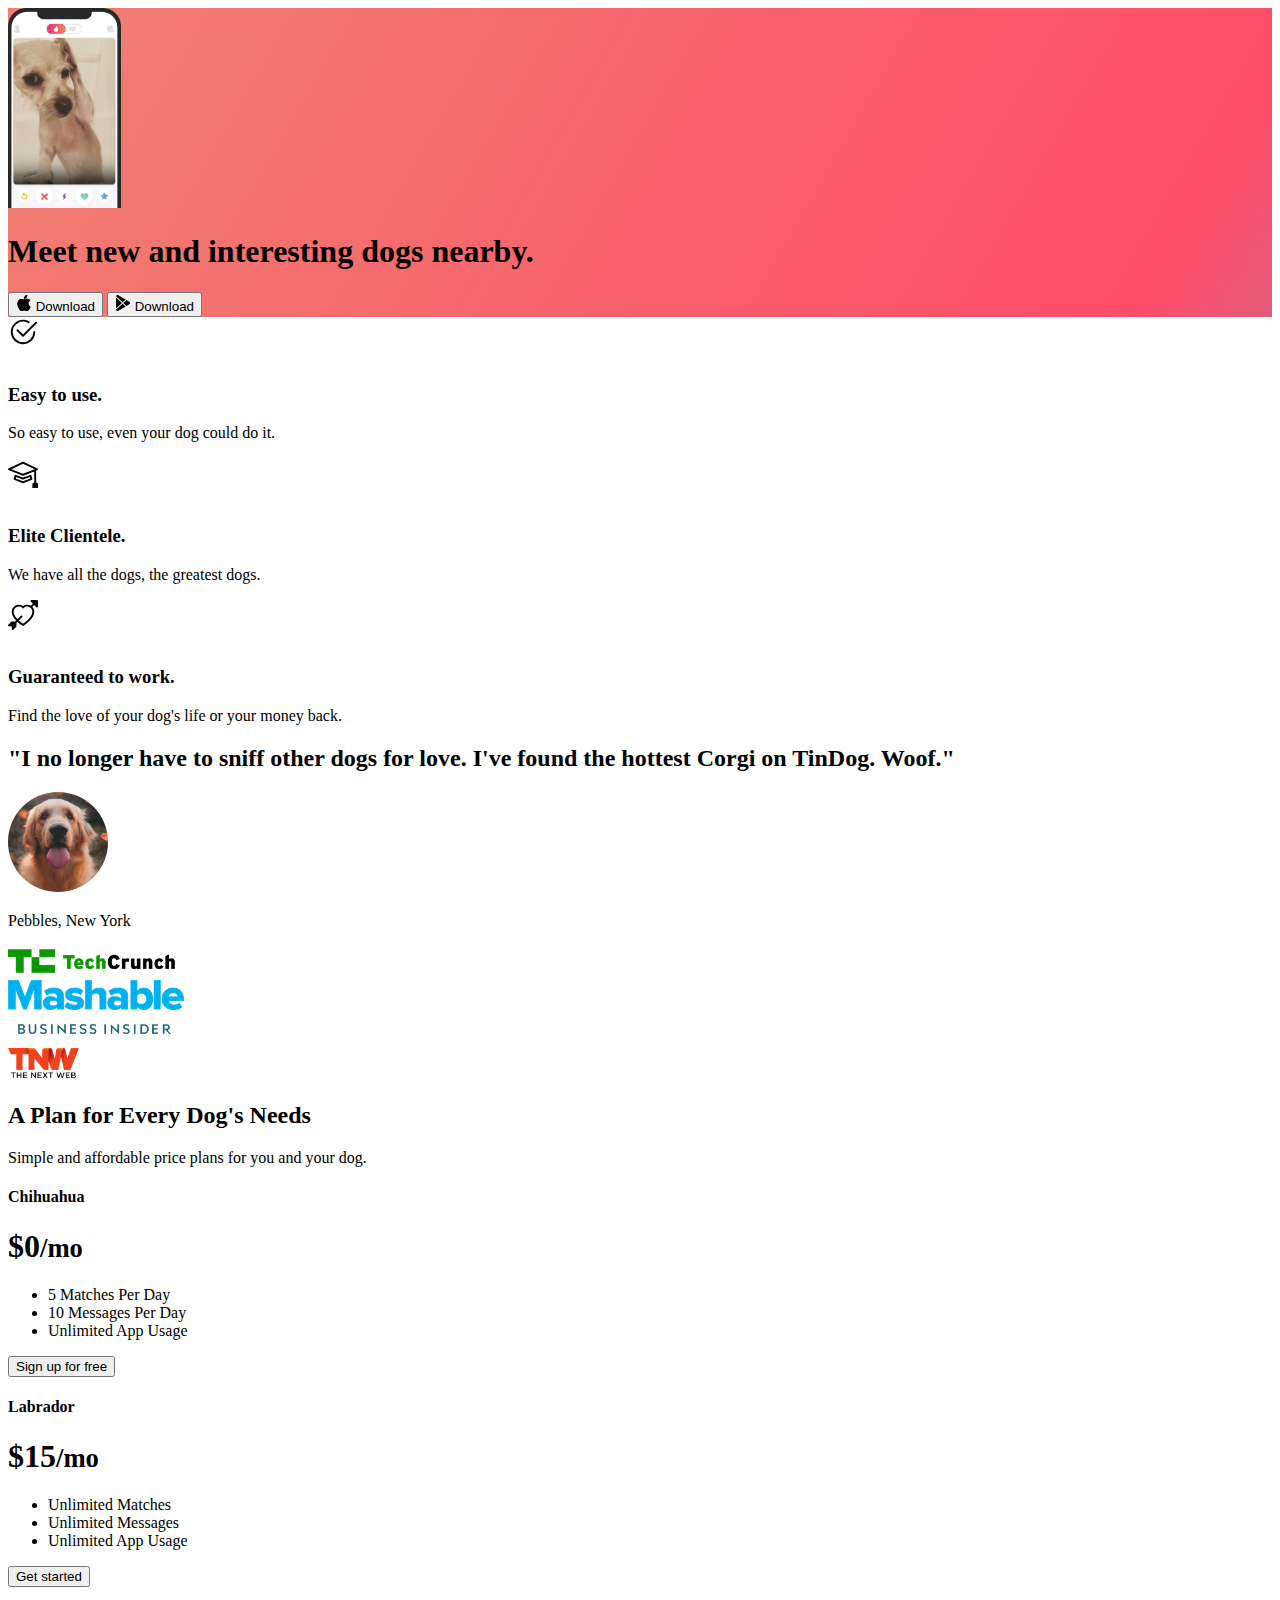
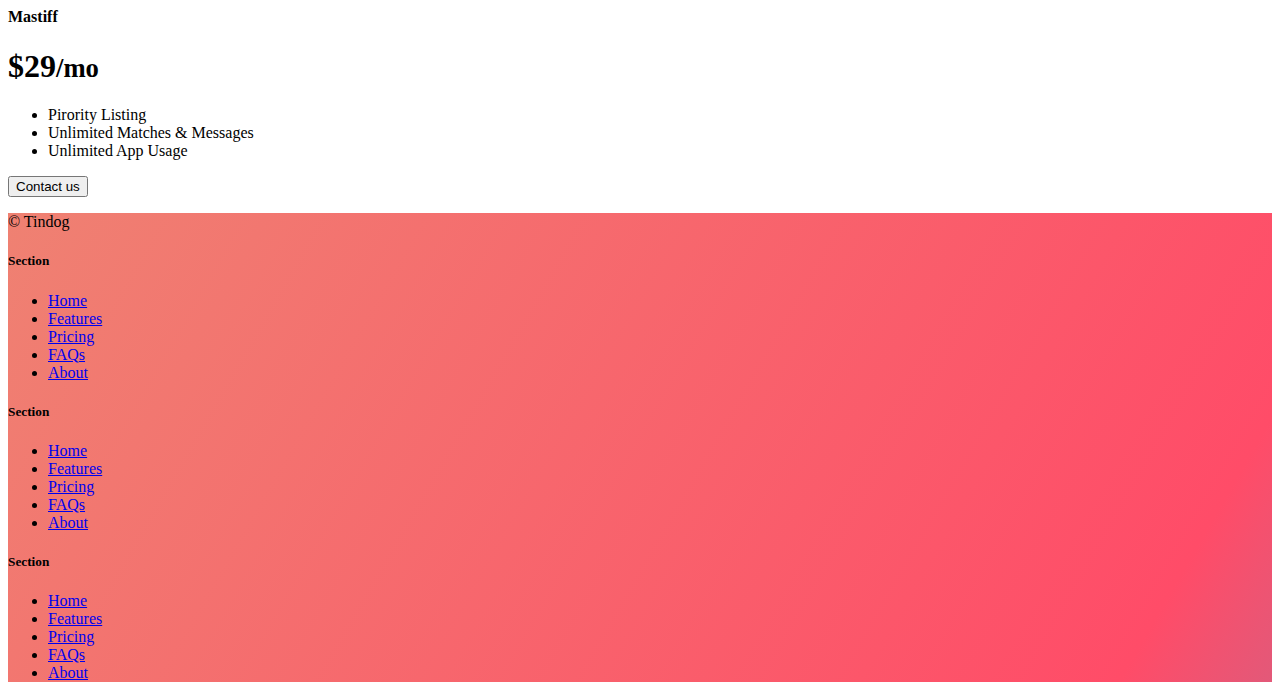
<file: Resources/11.3 TinDog Project/solution.html>
<!DOCTYPE html>
<html lang="en">

<head>
  <meta charset="UTF-8">
  <meta name="viewport" content="width=device-width, initial-scale=1.0">
  <title>TinDog</title>
  <link href="https://cdn.jsdelivr.net/npm/bootstrap@5.3.0-alpha3/dist/css/bootstrap.min.css" rel="stylesheet"
    integrity="sha384-KK94CHFLLe+nY2dmCWGMq91rCGa5gtU4mk92HdvYe+M/SXH301p5ILy+dN9+nJOZ" crossorigin="anonymous">
  <link rel="stylesheet" href="./css/solution.css">
</head>

<body>


  <!-- Title -->
  <section id="title" class="gradient-background">

    <div class="container col-xxl-8 px-4 pt-5">
      <div class="row flex-lg-row-reverse align-items-center g-5 pt-5">
        <div class="col-10 col-sm-8 col-lg-6">
          <img src="./images/iphone.png" class="d-block mx-lg-auto img-fluid" alt="Bootstrap Themes" height="200"
            loading="lazy">
        </div>
        <div class="col-lg-6">
          <h1 class="display-5 fw-bold text-body-emphasis lh-1 mb-3">Meet new and interesting dogs nearby.</h1>

          <div class="d-grid gap-2 d-md-flex justify-content-md-start">
            <button type="button" class="btn btn-light btn-lg px-4 me-md-2"><svg xmlns="http://www.w3.org/2000/svg"
                width="16" height="16" fill="currentColor" class="bi bi-apple mb-1" viewBox="0 0 16 16">
                <path
                  d="M11.182.008C11.148-.03 9.923.023 8.857 1.18c-1.066 1.156-.902 2.482-.878 2.516.024.034 1.52.087 2.475-1.258.955-1.345.762-2.391.728-2.43Zm3.314 11.733c-.048-.096-2.325-1.234-2.113-3.422.212-2.189 1.675-2.789 1.698-2.854.023-.065-.597-.79-1.254-1.157a3.692 3.692 0 0 0-1.563-.434c-.108-.003-.483-.095-1.254.116-.508.139-1.653.589-1.968.607-.316.018-1.256-.522-2.267-.665-.647-.125-1.333.131-1.824.328-.49.196-1.422.754-2.074 2.237-.652 1.482-.311 3.83-.067 4.56.244.729.625 1.924 1.273 2.796.576.984 1.34 1.667 1.659 1.899.319.232 1.219.386 1.843.067.502-.308 1.408-.485 1.766-.472.357.013 1.061.154 1.782.539.571.197 1.111.115 1.652-.105.541-.221 1.324-1.059 2.238-2.758.347-.79.505-1.217.473-1.282Z" />
                <path
                  d="M11.182.008C11.148-.03 9.923.023 8.857 1.18c-1.066 1.156-.902 2.482-.878 2.516.024.034 1.52.087 2.475-1.258.955-1.345.762-2.391.728-2.43Zm3.314 11.733c-.048-.096-2.325-1.234-2.113-3.422.212-2.189 1.675-2.789 1.698-2.854.023-.065-.597-.79-1.254-1.157a3.692 3.692 0 0 0-1.563-.434c-.108-.003-.483-.095-1.254.116-.508.139-1.653.589-1.968.607-.316.018-1.256-.522-2.267-.665-.647-.125-1.333.131-1.824.328-.49.196-1.422.754-2.074 2.237-.652 1.482-.311 3.83-.067 4.56.244.729.625 1.924 1.273 2.796.576.984 1.34 1.667 1.659 1.899.319.232 1.219.386 1.843.067.502-.308 1.408-.485 1.766-.472.357.013 1.061.154 1.782.539.571.197 1.111.115 1.652-.105.541-.221 1.324-1.059 2.238-2.758.347-.79.505-1.217.473-1.282Z" />
              </svg> Download</button>
            <button type="button" class="btn btn-outline-light btn-lg px-4"><svg xmlns="http://www.w3.org/2000/svg"
                width="16" height="16" fill="currentColor" class="bi bi-google-play mb-1" viewBox="0 0 16 16">
                <path
                  d="M14.222 9.374c1.037-.61 1.037-2.137 0-2.748L11.528 5.04 8.32 8l3.207 2.96 2.694-1.586Zm-3.595 2.116L7.583 8.68 1.03 14.73c.201 1.029 1.36 1.61 2.303 1.055l7.294-4.295ZM1 13.396V2.603L6.846 8 1 13.396ZM1.03 1.27l6.553 6.05 3.044-2.81L3.333.215C2.39-.341 1.231.24 1.03 1.27Z" />
              </svg> Download</button>
          </div>
        </div>
      </div>
    </div>
  </section>
  <!-- Features -->
  <section id="features">
    <div class="container mt-5">
      <div class="row g-4 py-5 row-cols-1 row-cols-lg-3">
        <div class="col d-flex align-items-start">
          <div
            class="icon-square text-body-emphasis bg-body-secondary d-inline-flex align-items-center justify-content-center fs-4 flex-shrink-0 me-3">
            <svg xmlns="http://www.w3.org/2000/svg" height="30" fill="currentColor" class="bi bi-check2-circle"
              viewBox="0 0 16 16">
              <path
                d="M2.5 8a5.5 5.5 0 0 1 8.25-4.764.5.5 0 0 0 .5-.866A6.5 6.5 0 1 0 14.5 8a.5.5 0 0 0-1 0 5.5 5.5 0 1 1-11 0z" />
              <path
                d="M15.354 3.354a.5.5 0 0 0-.708-.708L8 9.293 5.354 6.646a.5.5 0 1 0-.708.708l3 3a.5.5 0 0 0 .708 0l7-7z" />
            </svg>
          </div>
          <div>
            <h3 class="fs-2">Easy to use.</h3>
            <p>So easy to use, even your dog could do it.</p>

          </div>
        </div>
        <div class="col d-flex align-items-start">
          <div
            class="icon-square text-body-emphasis bg-body-secondary d-inline-flex align-items-center justify-content-center fs-4 flex-shrink-0 me-3">
            <svg xmlns="http://www.w3.org/2000/svg" height="30" fill="currentColor" class="bi bi-mortarboard"
              viewBox="0 0 16 16">
              <path
                d="M8.211 2.047a.5.5 0 0 0-.422 0l-7.5 3.5a.5.5 0 0 0 .025.917l7.5 3a.5.5 0 0 0 .372 0L14 7.14V13a1 1 0 0 0-1 1v2h3v-2a1 1 0 0 0-1-1V6.739l.686-.275a.5.5 0 0 0 .025-.917l-7.5-3.5ZM8 8.46 1.758 5.965 8 3.052l6.242 2.913L8 8.46Z" />
              <path
                d="M4.176 9.032a.5.5 0 0 0-.656.327l-.5 1.7a.5.5 0 0 0 .294.605l4.5 1.8a.5.5 0 0 0 .372 0l4.5-1.8a.5.5 0 0 0 .294-.605l-.5-1.7a.5.5 0 0 0-.656-.327L8 10.466 4.176 9.032Zm-.068 1.873.22-.748 3.496 1.311a.5.5 0 0 0 .352 0l3.496-1.311.22.748L8 12.46l-3.892-1.556Z" />
            </svg>
          </div>
          <div>
            <h3 class="fs-2">Elite Clientele.</h3>
            <p>We have all the dogs, the greatest dogs.</p>

          </div>
        </div>
        <div class="col d-flex align-items-start">
          <div
            class="icon-square text-body-emphasis bg-body-secondary d-inline-flex align-items-center justify-content-center fs-4 flex-shrink-0 me-3">
            <svg xmlns="http://www.w3.org/2000/svg" height="30" fill="currentColor" class="bi bi-arrow-through-heart"
              viewBox="0 0 16 16">
              <path fill-rule="evenodd"
                d="M2.854 15.854A.5.5 0 0 1 2 15.5V14H.5a.5.5 0 0 1-.354-.854l1.5-1.5A.5.5 0 0 1 2 11.5h1.793l.53-.53c-.771-.802-1.328-1.58-1.704-2.32-.798-1.575-.775-2.996-.213-4.092C3.426 2.565 6.18 1.809 8 3.233c1.25-.98 2.944-.928 4.212-.152L13.292 2 12.147.854A.5.5 0 0 1 12.5 0h3a.5.5 0 0 1 .5.5v3a.5.5 0 0 1-.854.354L14 2.707l-1.006 1.006c.236.248.44.531.6.845.562 1.096.585 2.517-.213 4.092-.793 1.563-2.395 3.288-5.105 5.08L8 13.912l-.276-.182a21.86 21.86 0 0 1-2.685-2.062l-.539.54V14a.5.5 0 0 1-.146.354l-1.5 1.5Zm2.893-4.894A20.419 20.419 0 0 0 8 12.71c2.456-1.666 3.827-3.207 4.489-4.512.679-1.34.607-2.42.215-3.185-.817-1.595-3.087-2.054-4.346-.761L8 4.62l-.358-.368c-1.259-1.293-3.53-.834-4.346.761-.392.766-.464 1.845.215 3.185.323.636.815 1.33 1.519 2.065l1.866-1.867a.5.5 0 1 1 .708.708L5.747 10.96Z" />
            </svg>
          </div>
          <div>
            <h3 class="fs-2">Guaranteed to work.</h3>
            <p>Find the love of your dog's life or your money back.</p>

          </div>
        </div>
      </div>
    </div>
  </section>
  <!-- Testimonial -->
  <section id="testimonial">
    <div class="my-5">
      <div class="p-5 text-center bg-body-tertiary">
        <div class="container py-5">
          <h2 class="text-body-emphasis">"I no longer have to sniff other dogs for love. I've found the hottest Corgi on
            TinDog. Woof."</h2>
          <img class="profile-img mt-5" src="./images/dog-img.jpg" alt="dog image">
          <p class="col-lg-8 mx-auto lead mt-2">
            Pebbles, New York
          </p>
        </div>

        <div class="container">
          <div class="row">
            <div class="col-lg-3 col-sm-12">
              <img src="./images/techcrunch.png" alt="techcrunch" height="30">
            </div>
            <div class="col-lg-3 col-sm-12">
              <img src="./images/mashable.png" alt="mashable" height="30">
            </div>
            <div class="col-lg-3 col-sm-12">
              <img src="./images/bizinsider.png" alt="bizinsider" height="30">
            </div>
            <div class="col-lg-3 col-sm-12">
              <img src="./images/tnw.png" alt="tnw" height="30">
            </div>
          </div>
        </div>
      </div>
    </div>
  </section>
  <!-- Pricing -->
  <section id="pricing">
    <div class="container">
      <div class="pricing-header p-3 pb-md-4 mx-auto text-center">
        <h2 class="display-4 fw-normal">A Plan for Every Dog's Needs</h2>
        <p class="fs-5 text-body-secondary">Simple and affordable price plans for you and your dog.
      </div>
      <div class="row row-cols-1 row-cols-md-3 mb-3 text-center">
        <div class="col">
          <div class="card mb-4 rounded-3 shadow-sm">
            <div class="card-header py-3">
              <h4 class="my-0 fw-normal">Chihuahua</h4>
            </div>
            <div class="card-body">
              <h1 class="card-title pricing-card-title">$0<small class="text-body-secondary fw-light">/mo</small></h1>
              <ul class="list-unstyled mt-3 mb-4">
                <li>5 Matches Per Day</li>
                <li>10 Messages Per Day</li>
                <li>Unlimited App Usage</li>
              </ul>
              <button type="button" class="w-100 btn btn-lg btn-outline-dark">Sign up for free</button>
            </div>
          </div>
        </div>
        <div class="col">
          <div class="card mb-4 rounded-3 shadow-sm">
            <div class="card-header py-3">
              <h4 class="my-0 fw-normal">Labrador</h4>
            </div>
            <div class="card-body">
              <h1 class="card-title pricing-card-title">$15<small class="text-body-secondary fw-light">/mo</small></h1>
              <ul class="list-unstyled mt-3 mb-4">
                <li>Unlimited Matches</li>
                <li>Unlimited Messages</li>
                <li>Unlimited App Usage</li>
              </ul>
              <button type="button" class="w-100 btn btn-lg btn-dark">Get started</button>
            </div>
          </div>
        </div>
        <div class="col">
          <div class="card mb-4 rounded-3 shadow-sm border-dark">
            <div class="card-header py-3 text-bg-dark border-dark">
              <h4 class="my-0 fw-normal">Mastiff</h4>
            </div>
            <div class="card-body">
              <h1 class="card-title pricing-card-title">$29<small class="text-body-secondary fw-light">/mo</small></h1>
              <ul class="list-unstyled mt-3 mb-4">
                <li>Pirority Listing</li>
                <li>Unlimited Matches & Messages</li>
                <li>Unlimited App Usage</li>
              </ul>
              <button type="button" class="w-100 btn btn-lg btn-dark">Contact us</button>
            </div>
          </div>
        </div>
      </div>
    </div>
  </section>
  <!-- Footer -->
  <section id="contact" class="gradient-background">
    <div class="container ">
      <footer class="row row-cols-1 row-cols-sm-2 row-cols-md-5 py-5 mt-5 border-top">
        <div class="col mb-3">

          <p class="text-body-secondary">© Tindog</p>
        </div>

        <div class="col mb-3">

        </div>

        <div class="col mb-3">
          <h5>Section</h5>
          <ul class="nav flex-column">
            <li class="nav-item mb-2"><a href="#" class="nav-link p-0 text-body-secondary">Home</a></li>
            <li class="nav-item mb-2"><a href="#" class="nav-link p-0 text-body-secondary">Features</a></li>
            <li class="nav-item mb-2"><a href="#" class="nav-link p-0 text-body-secondary">Pricing</a></li>
            <li class="nav-item mb-2"><a href="#" class="nav-link p-0 text-body-secondary">FAQs</a></li>
            <li class="nav-item mb-2"><a href="#" class="nav-link p-0 text-body-secondary">About</a></li>
          </ul>
        </div>

        <div class="col mb-3">
          <h5>Section</h5>
          <ul class="nav flex-column">
            <li class="nav-item mb-2"><a href="#" class="nav-link p-0 text-body-secondary">Home</a></li>
            <li class="nav-item mb-2"><a href="#" class="nav-link p-0 text-body-secondary">Features</a></li>
            <li class="nav-item mb-2"><a href="#" class="nav-link p-0 text-body-secondary">Pricing</a></li>
            <li class="nav-item mb-2"><a href="#" class="nav-link p-0 text-body-secondary">FAQs</a></li>
            <li class="nav-item mb-2"><a href="#" class="nav-link p-0 text-body-secondary">About</a></li>
          </ul>
        </div>

        <div class="col mb-3">
          <h5>Section</h5>
          <ul class="nav flex-column">
            <li class="nav-item mb-2"><a href="#" class="nav-link p-0 text-body-secondary">Home</a></li>
            <li class="nav-item mb-2"><a href="#" class="nav-link p-0 text-body-secondary">Features</a></li>
            <li class="nav-item mb-2"><a href="#" class="nav-link p-0 text-body-secondary">Pricing</a></li>
            <li class="nav-item mb-2"><a href="#" class="nav-link p-0 text-body-secondary">FAQs</a></li>
            <li class="nav-item mb-2"><a href="#" class="nav-link p-0 text-body-secondary">About</a></li>
          </ul>
        </div>
      </footer>
    </div>
  </section>
</body>

</html>
</file>
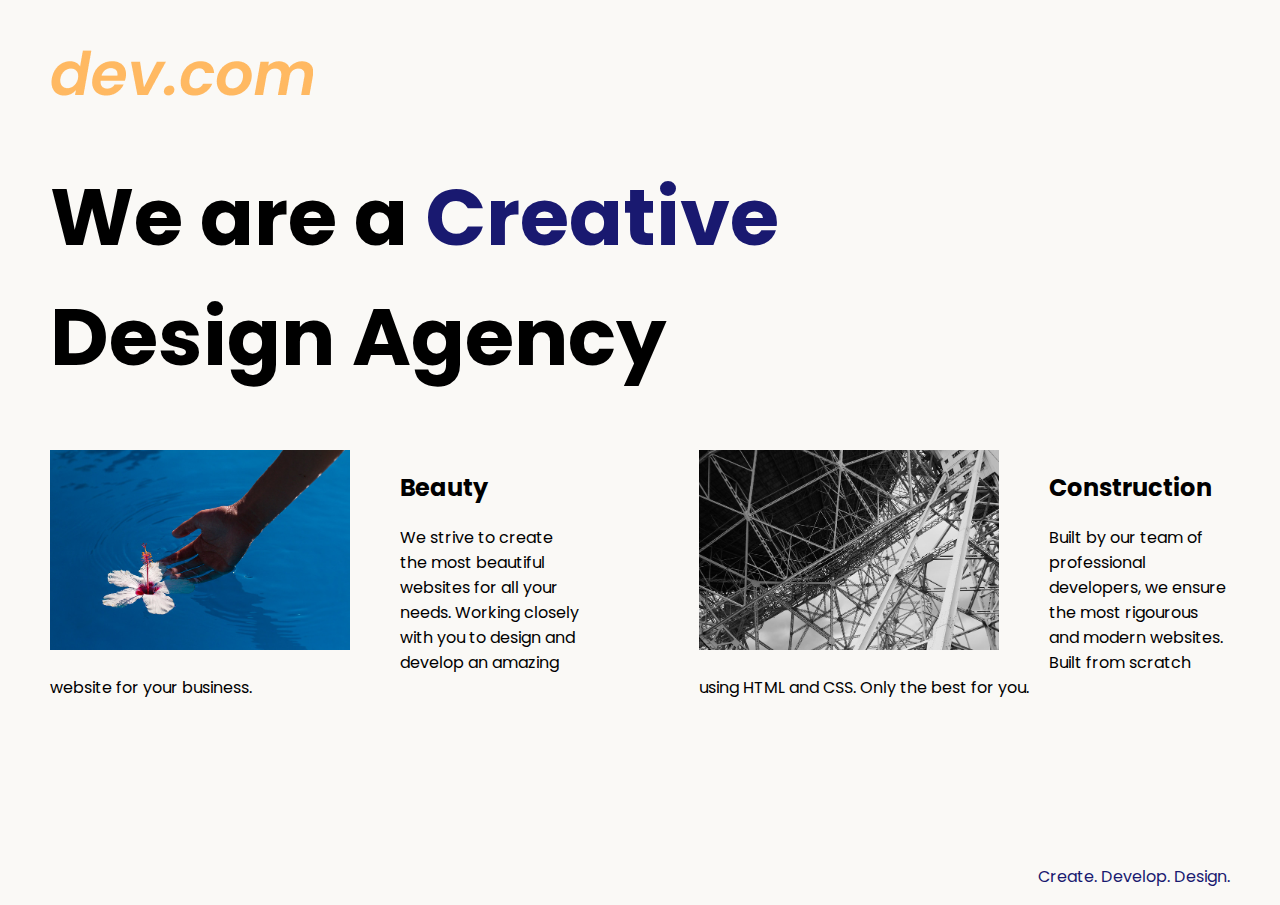
<file: Resources/8.4 Web Design Agency Project/solution.html>
<!DOCTYPE html>
<html lang="en">

<head>
  <meta charset="UTF-8">
  <meta name="viewport" content="width=device-width, initial-scale=1.0">
  <title>Agency</title>
  <link rel="stylesheet" href="./solution.css">
  <link rel="preconnect" href="https://fonts.googleapis.com">
  <link rel="preconnect" href="https://fonts.gstatic.com" crossorigin>
  <link href="https://fonts.googleapis.com/css2?family=Poppins:wght@400;700&display=swap" rel="stylesheet">
</head>

<body>
  <div class="main">
    <img class="logo" src="./assets/images/logo.png" alt="logo">
    <h1>We are a <span class="creative">Creative</span> <br />Design Agency</h1>
    <div class="left card"><img class="tile-image" src="./assets/images/beautiful.jpg" alt="hand and flower in water">
      <h2 class="card-title">Beauty</h2>
      <p class="card-text">We strive to create the most beautiful websites for all your needs. Working closely with you
        to
        design and
        develop an amazing website for your business.</p>
    </div>

    <div class="right card"><img class="tile-image" src="./assets/images/construction.jpg" alt="metal structure">
      <h2 class="card-title">Construction</h2>
      <p>Built by our team of professional developers, we ensure the most rigourous and modern websites. Built from
        scratch using HTML and CSS. Only the best for you.</p>
    </div>

  </div>
  <footer>
    <p>Create. Develop. Design.</p>
  </footer>
</body>

</html>
</file>
<file: CSS/Style.css>
.gradient-background {
    background: linear-gradient(300deg, #00bfff, #ff4c68, #ef8172);
    background-size: 180% 180%;
    animation: gradient-animation 18s ease infinite;
  }
  
  @keyframes gradient-animation {
    0% {
      background-position: 0% 50%;
    }
    50% {
      background-position: 100% 50%;
    }
    100% {
      background-position: 0% 50%;
    }
  }
body{
    background-attachment: fixed;
}

.main-container{
    border-radius: 10px;
    background-color: white;
    margin: 60px;
    height: auto;
}

.main-potrait{
    height: 300px;
    width: 300px;
    border: 10px;
    border-color: black;
    border-radius: 75%;
}

.navbar{
    background-color: white;
}

.container{
    background-color: white;
}
</file>
<file: Resources/11.3 TinDog Project/css/style.css>
.gradient-background {
  background: linear-gradient(300deg, #00bfff, #ff4c68, #ef8172);
  background-size: 180% 180%;
  animation: gradient-animation 18s ease infinite;
}

@keyframes gradient-animation {
  0% {
    background-position: 0% 50%;
  }
  50% {
    background-position: 100% 50%;
  }
  100% {
    background-position: 0% 50%;
  }
}

.icon-square {
  width: 3rem;
  height: 3rem;
  border-radius: 0.75rem;
}

.profile-img {
  height: 100px;
  border-radius: 50%;
}
</file>
<file: Resources/8.4 Web Design Agency Project/style.css>
body {
  font-family: "Poppins", sans-serif;
  margin: 50px 50px 0 50px;
  background-color: #faf9f6;
  display: flex;
  flex-direction: column;
  min-height: 95vh;
}
.main {
  flex: 1;
}

h1 {
  font-size: 5rem;
}

footer {
  text-align: right;
  color: midnightblue;
}
.creative{
  color: blue;
}

.tile-image{
  height: 200px;
  float: left;
  margin-right: 50px;

}

.card{
  width: 45;
}

.left{
  float: right;
}

.right{
  float: right;
}


@media(max-width: 600px){

  .logo{
    width: 100px;
  }

  h1 {
    font-size: 3.5rem;
    text-align: center;
  }
  .card{
    width: 100px;
    display: block;
    margin-bottom: 30px;
    text-align: justify;
  }
  .card img {
    margin-bottom: 10px;
    width: 100%;
    display: inline;
    object-fit: cover;
  }
}
</file>
<file: Resources/11.3 TinDog Project/css/solution.css>
.gradient-background {
  background: linear-gradient(300deg, #00bfff, #ff4c68, #ef8172);
  background-size: 180% 180%;
  animation: gradient-animation 18s ease infinite;
}

@keyframes gradient-animation {
  0% {
    background-position: 0% 50%;
  }
  50% {
    background-position: 100% 50%;
  }
  100% {
    background-position: 0% 50%;
  }
}

.icon-square {
  width: 3rem;
  height: 3rem;
  border-radius: 0.75rem;
}

.profile-img {
  border-radius: 50%;
  height: 100px;
}
</file>
<file: Resources/8.4 Web Design Agency Project/solution.css>
body {
  font-family: "Poppins", sans-serif;
  margin: 50px 50px 0 50px;
  background-color: #faf9f6;
  display: flex;
  flex-direction: column;
  min-height: 95vh;
}
.main {
  flex: 1;
}

h1 {
  font-size: 5rem;
}

footer {
  text-align: right;
  color: midnightblue;
}

.tile-image {
  height: 200px;
  float: left;
  margin-right: 50px;
}

.card {
  width: 45%;
}

.left {
  float: left;
}

.right {
  float: right;
}

.creative {
  color: midnightblue;
}

@media (max-width: 680px) {
  .logo {
    width: 100px;
  }

  h1 {
    font-size: 3.5rem;
    text-align: center;
  }

  .card {
    width: 100%;
    display: block;
    margin-bottom: 30px;
    text-align: justify;
  }

  .card img {
    margin-bottom: 10px;
    width: 100%;
    display: inline;
    object-fit: cover;
  }
}
</file>
